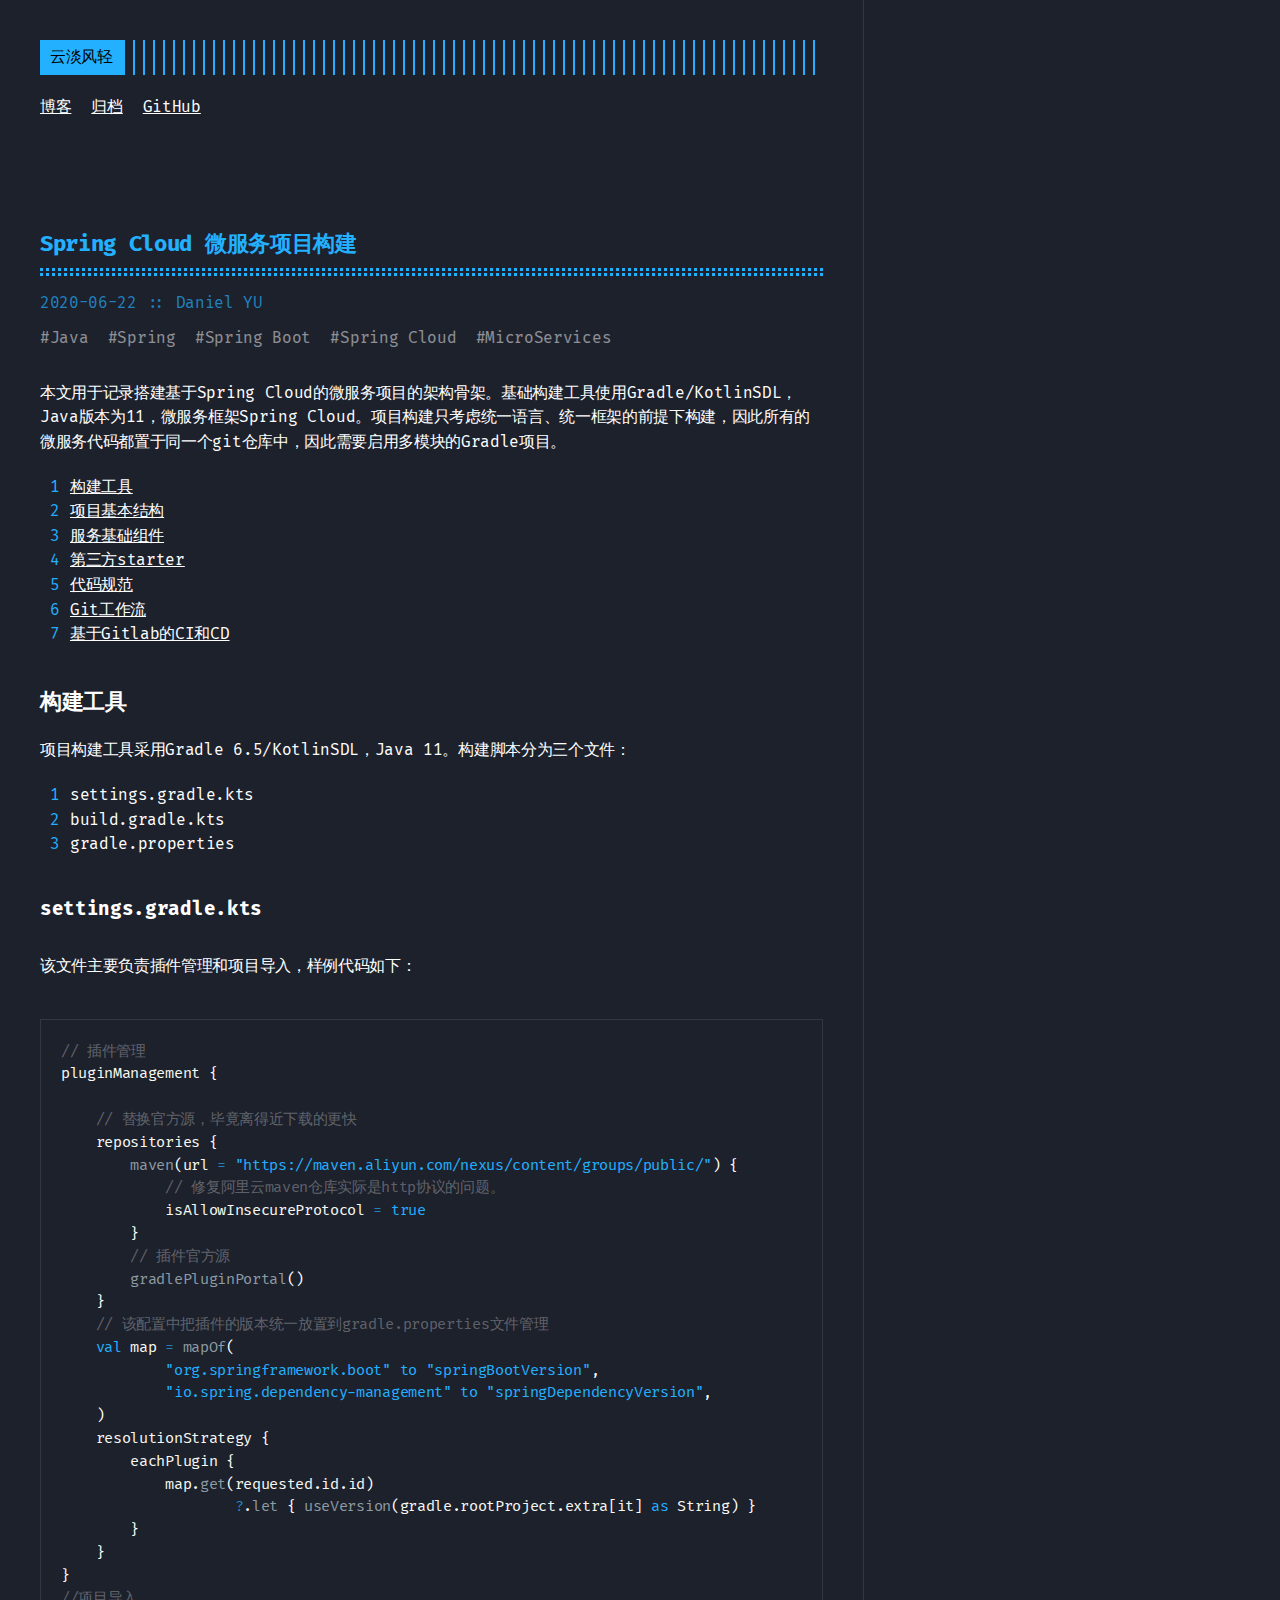
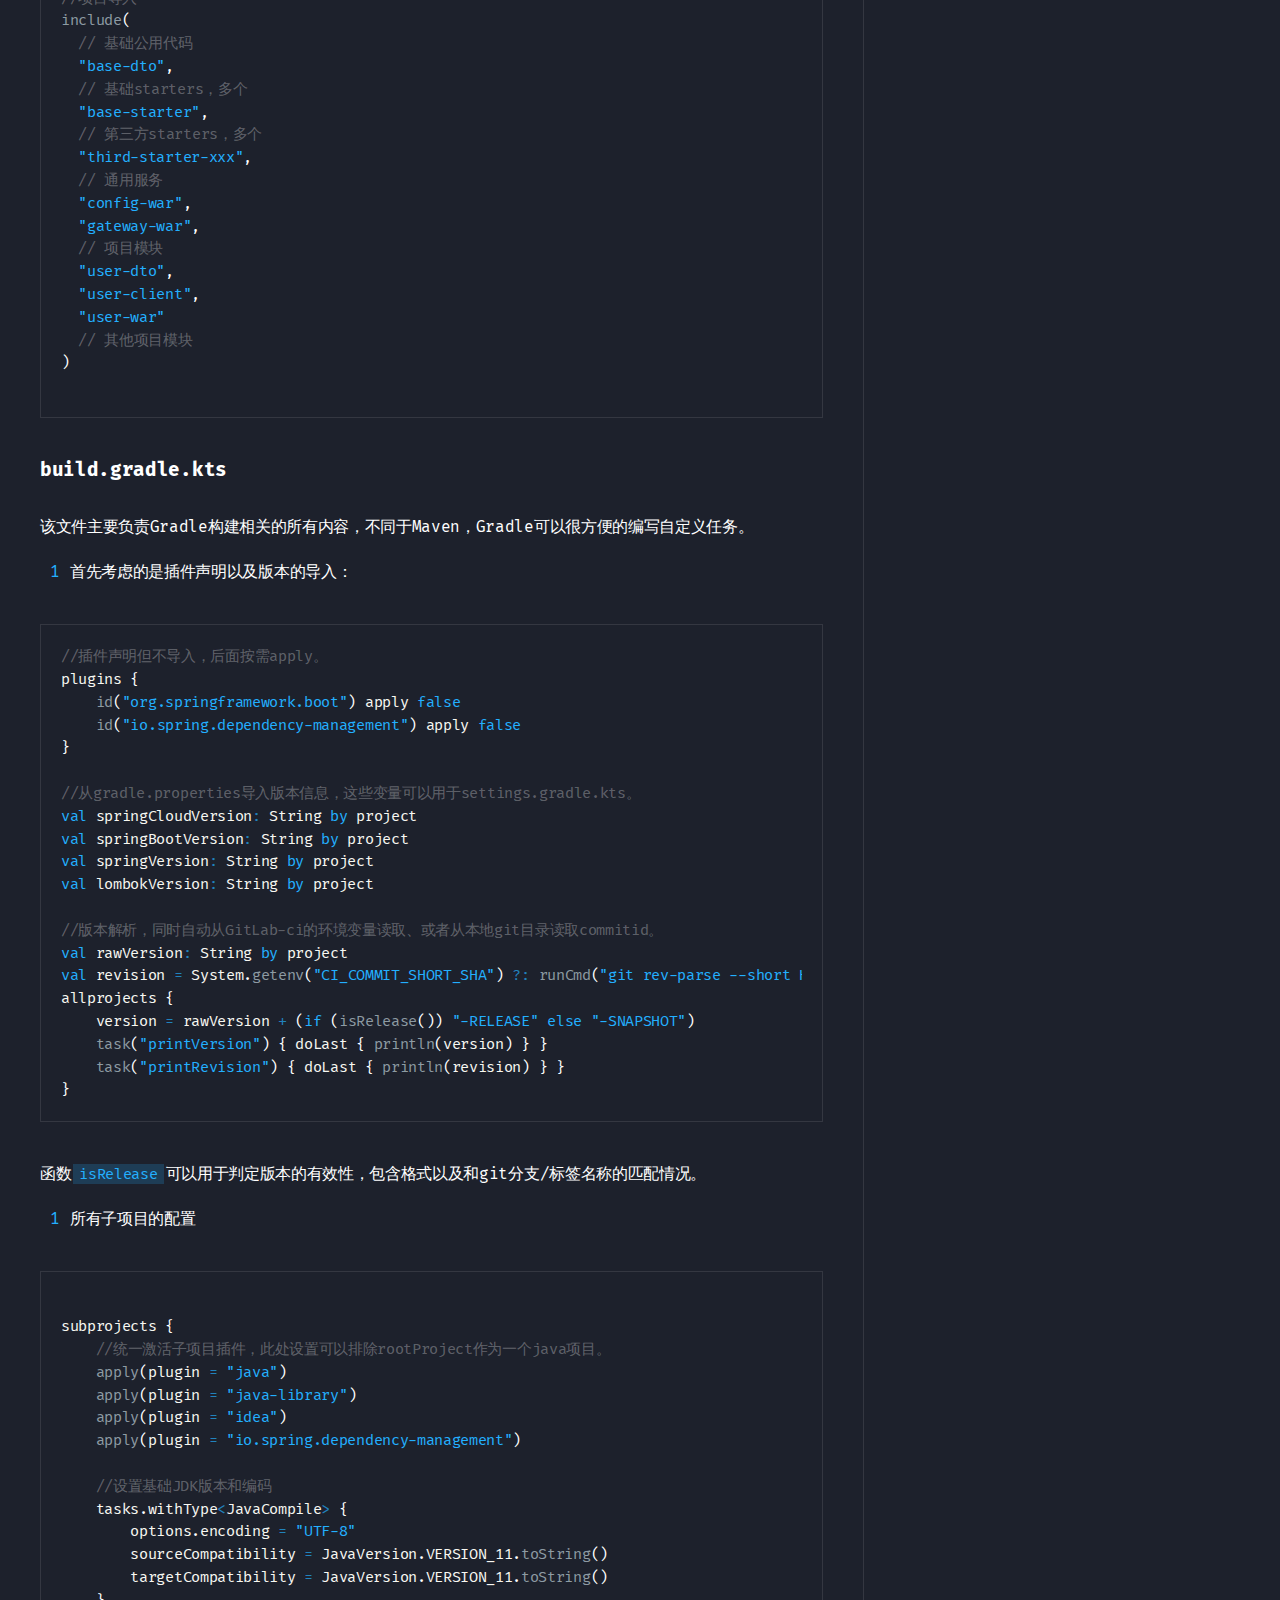
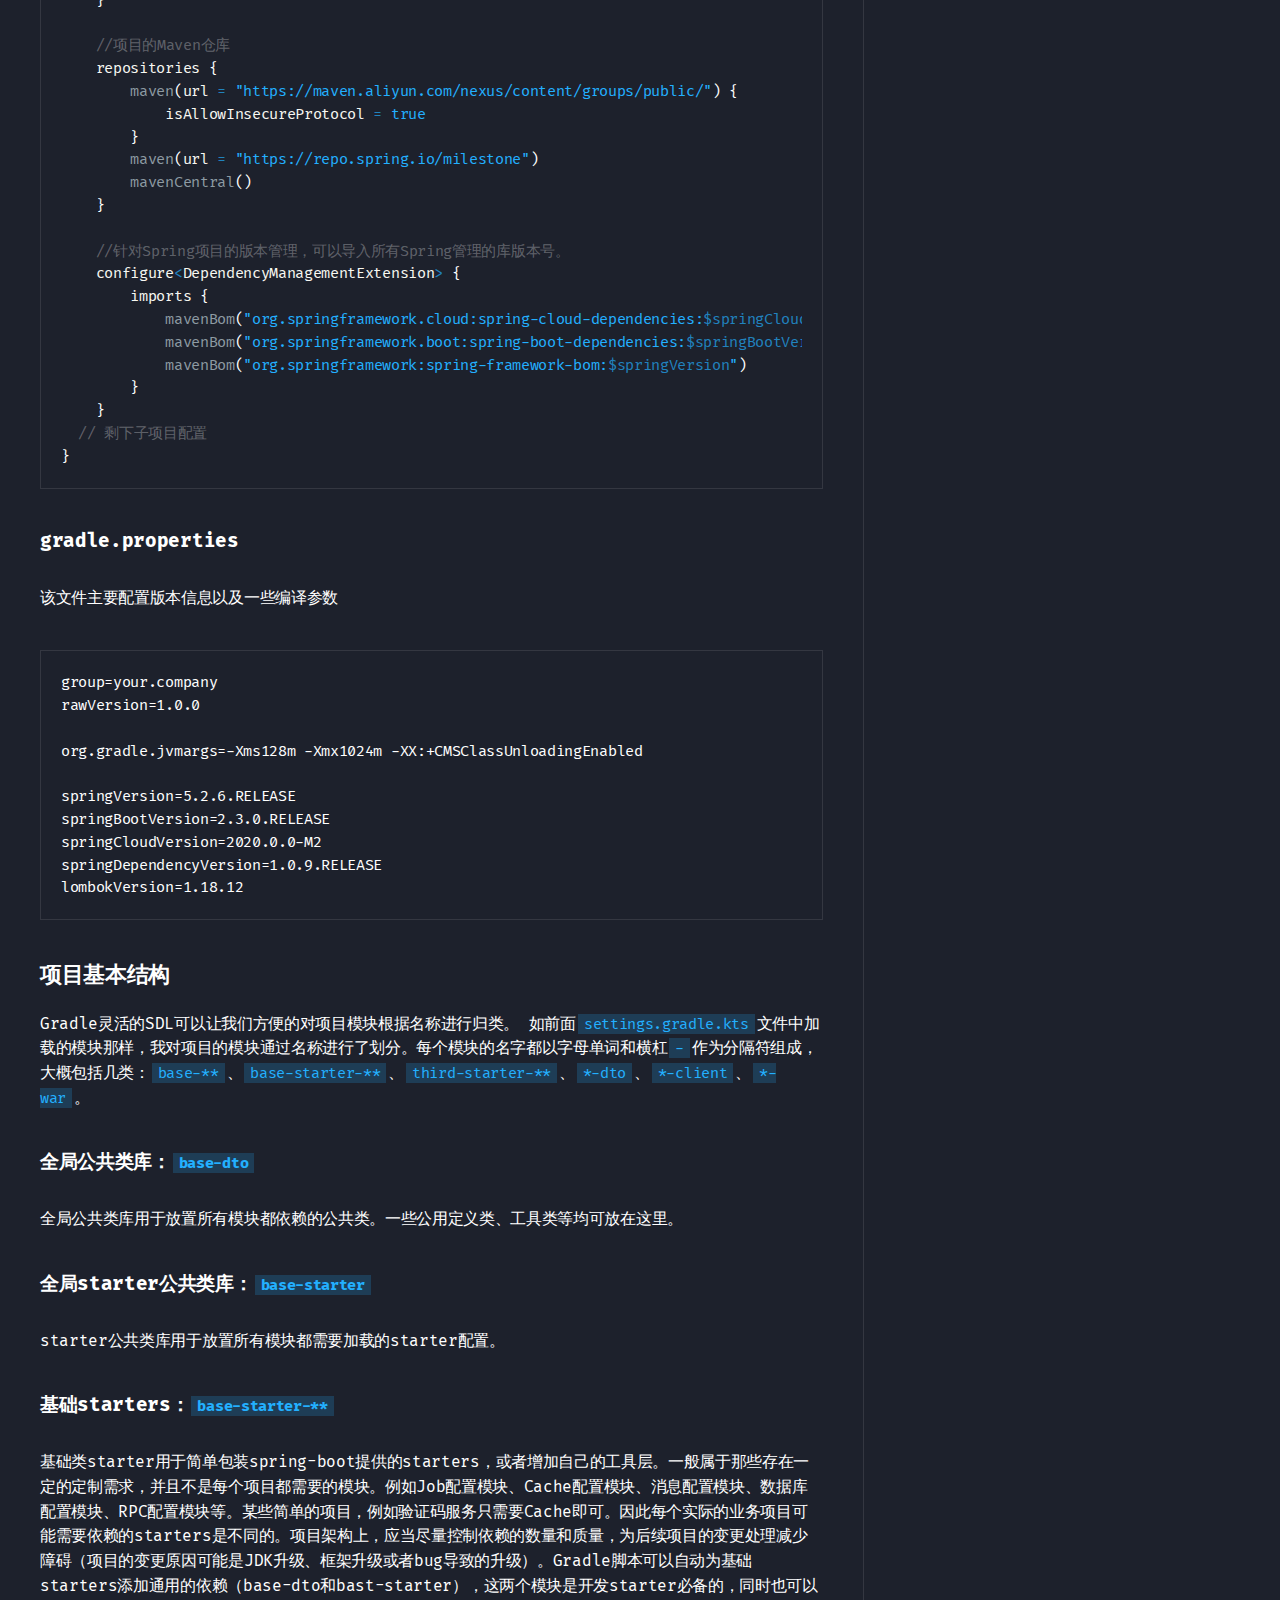
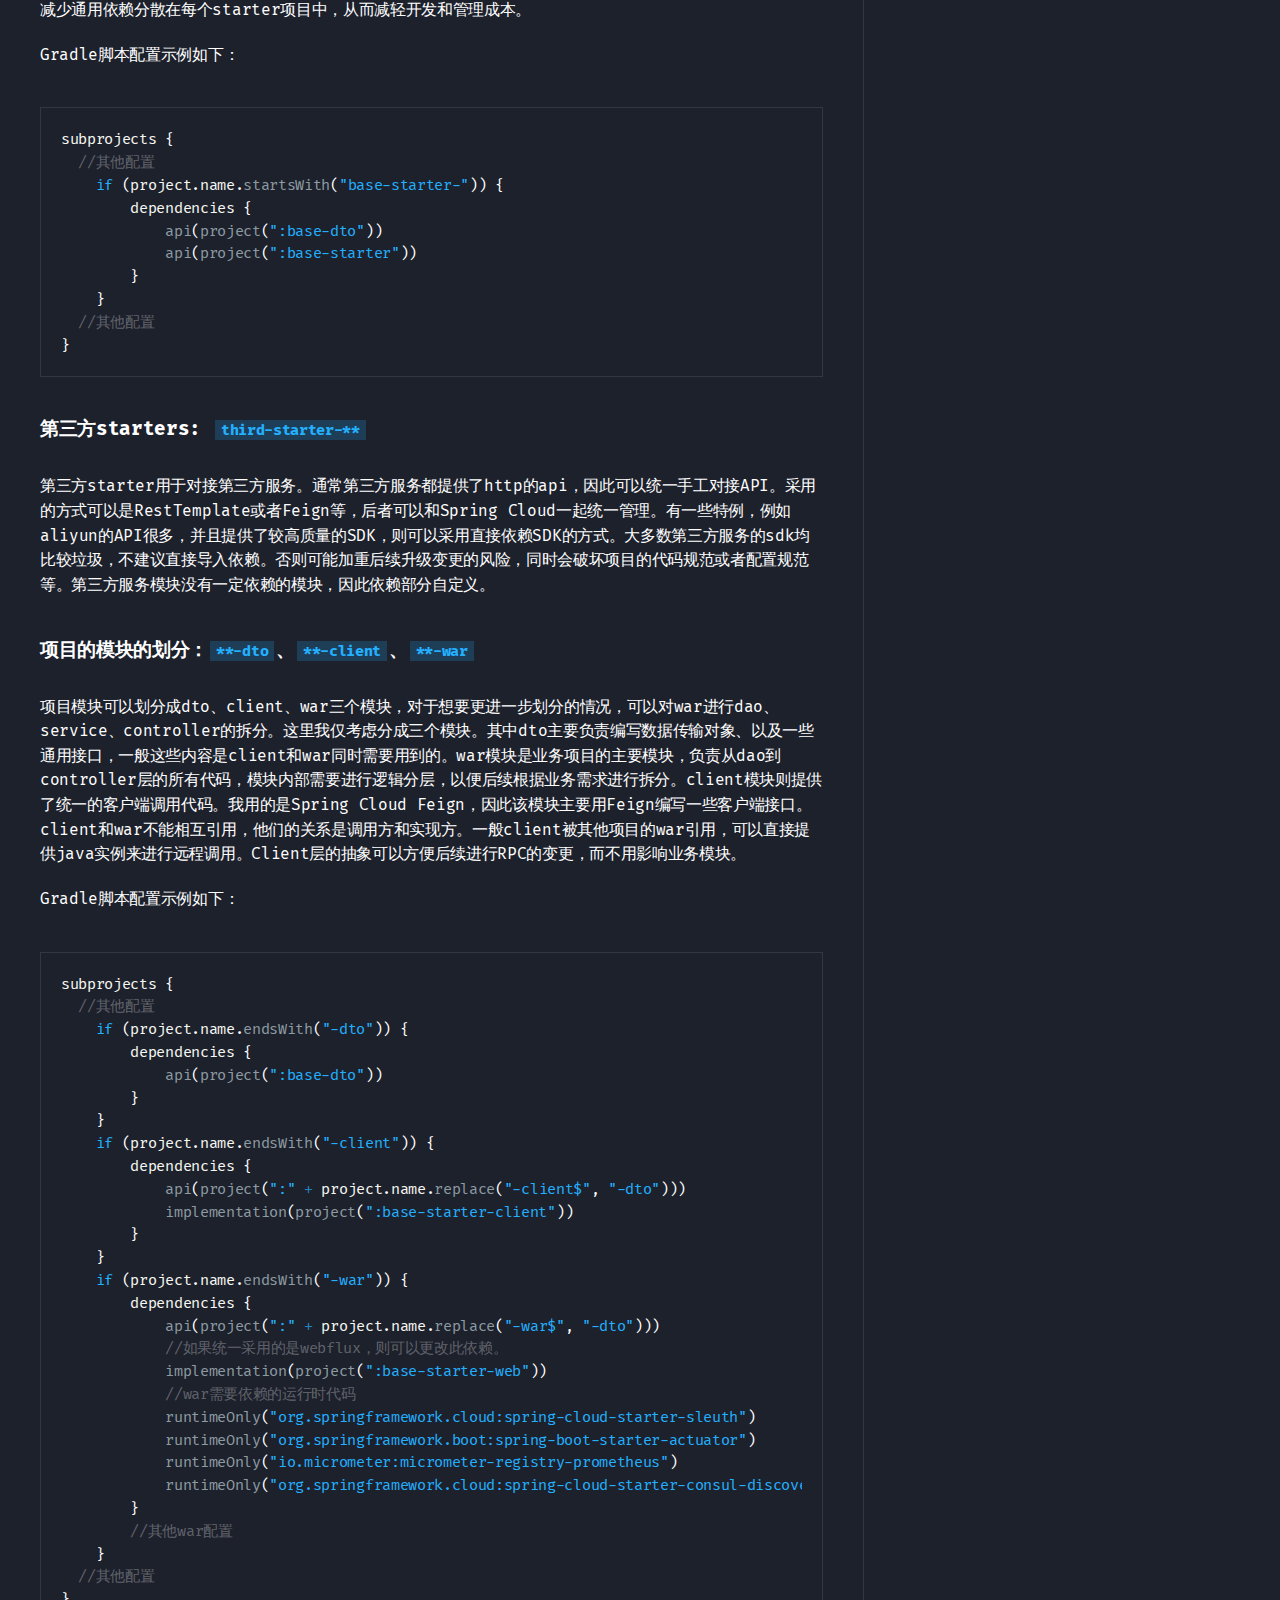
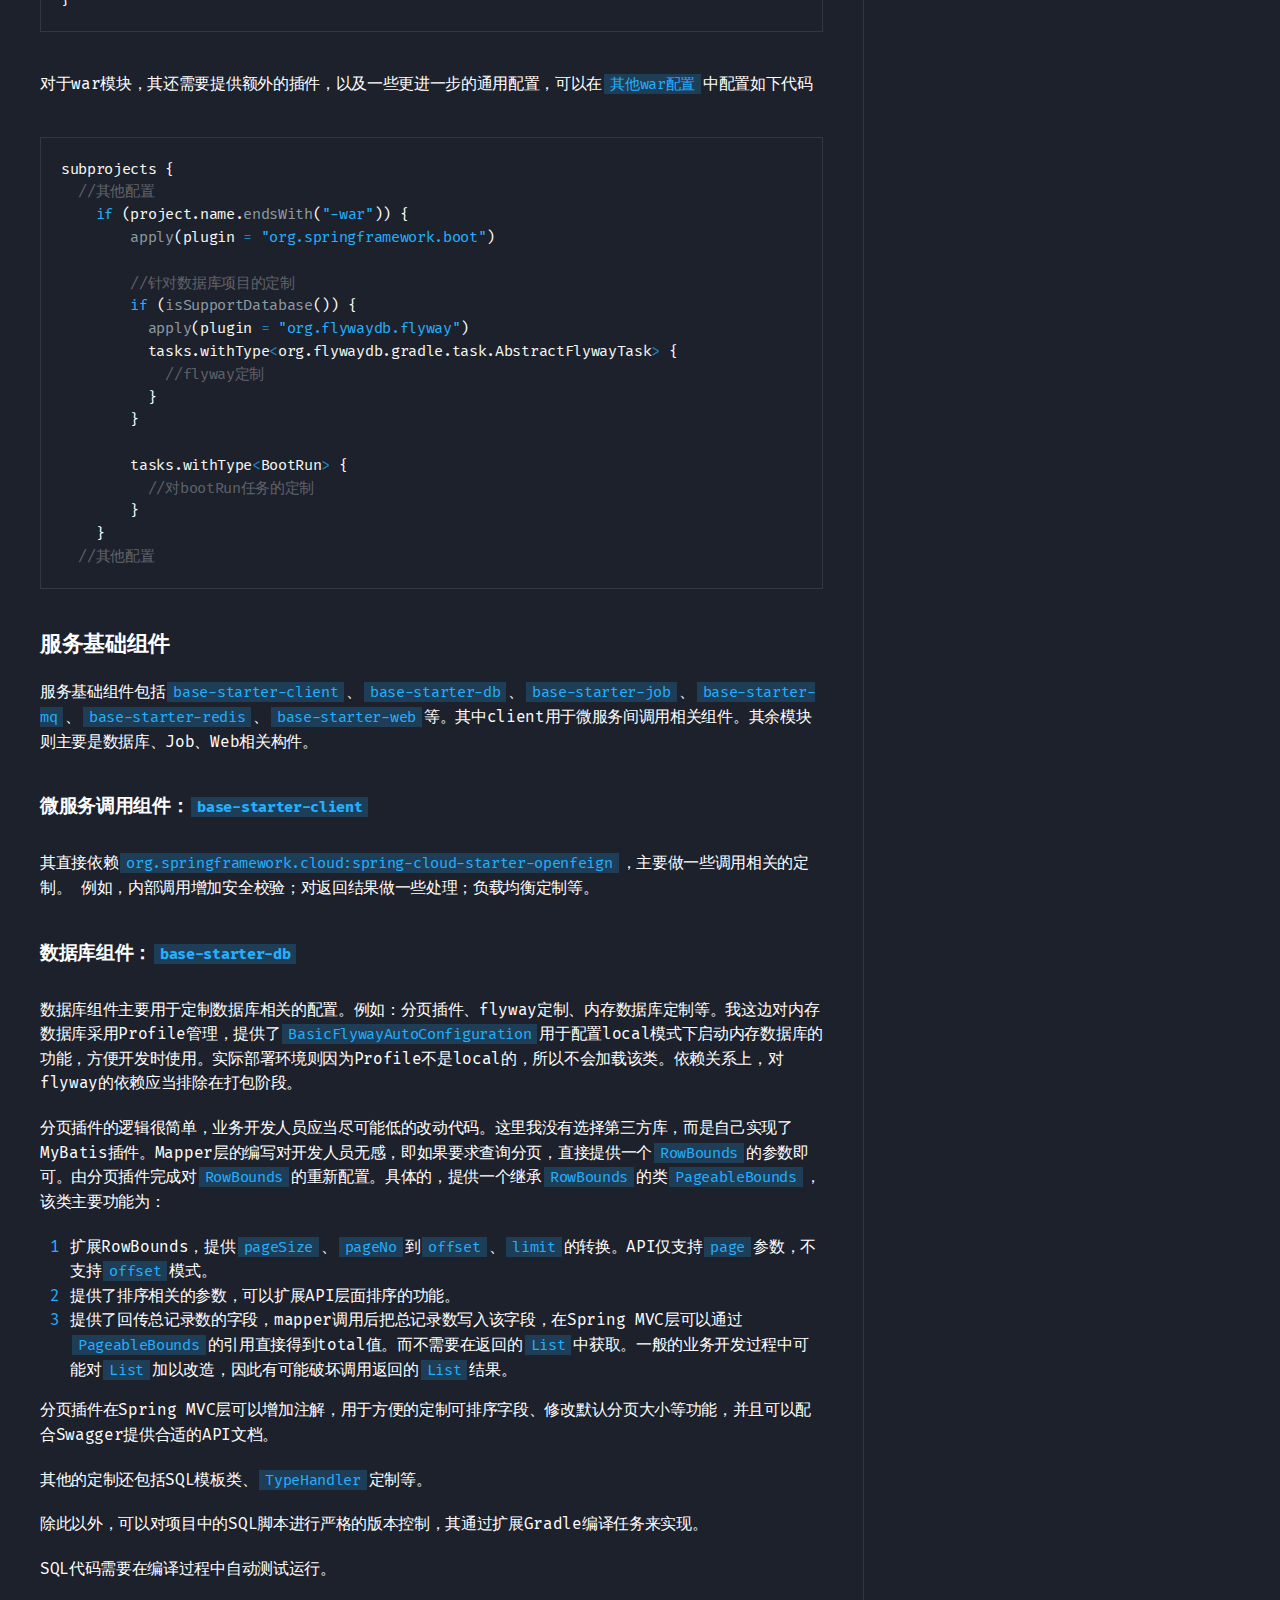
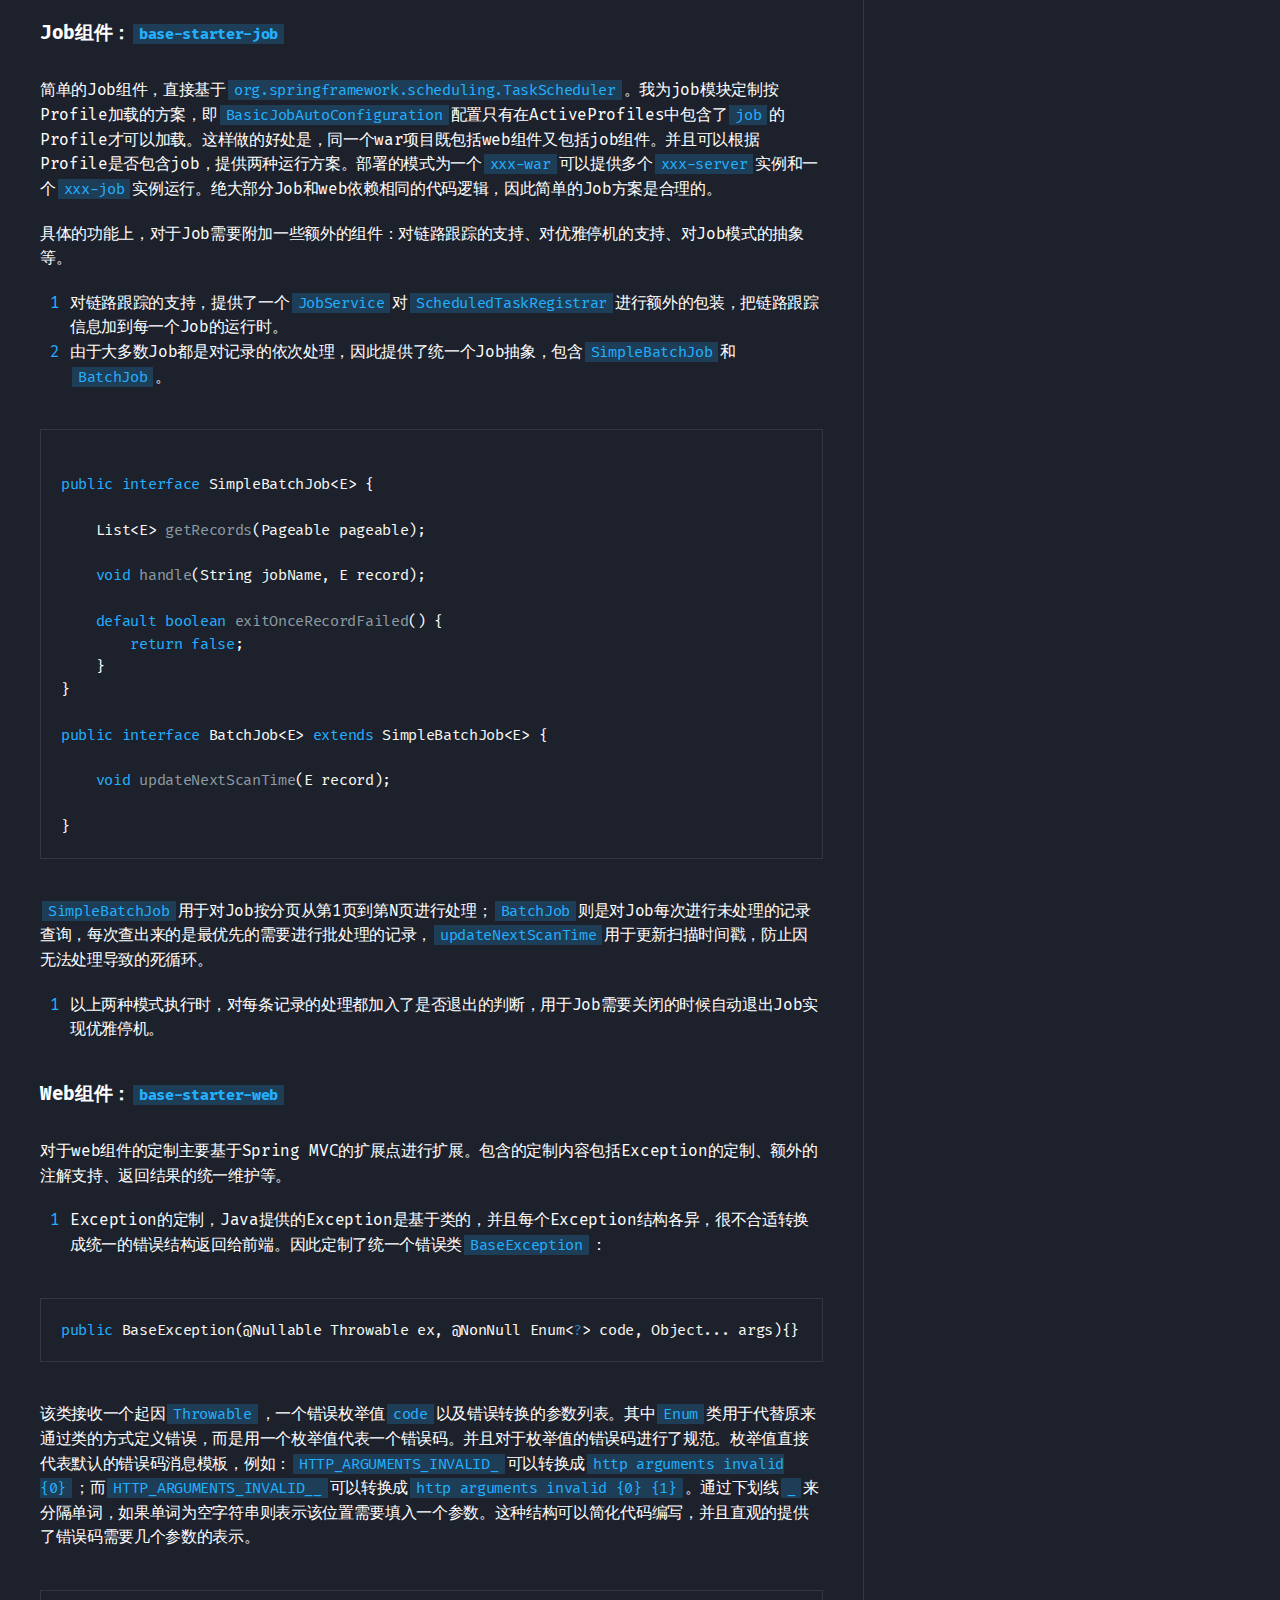
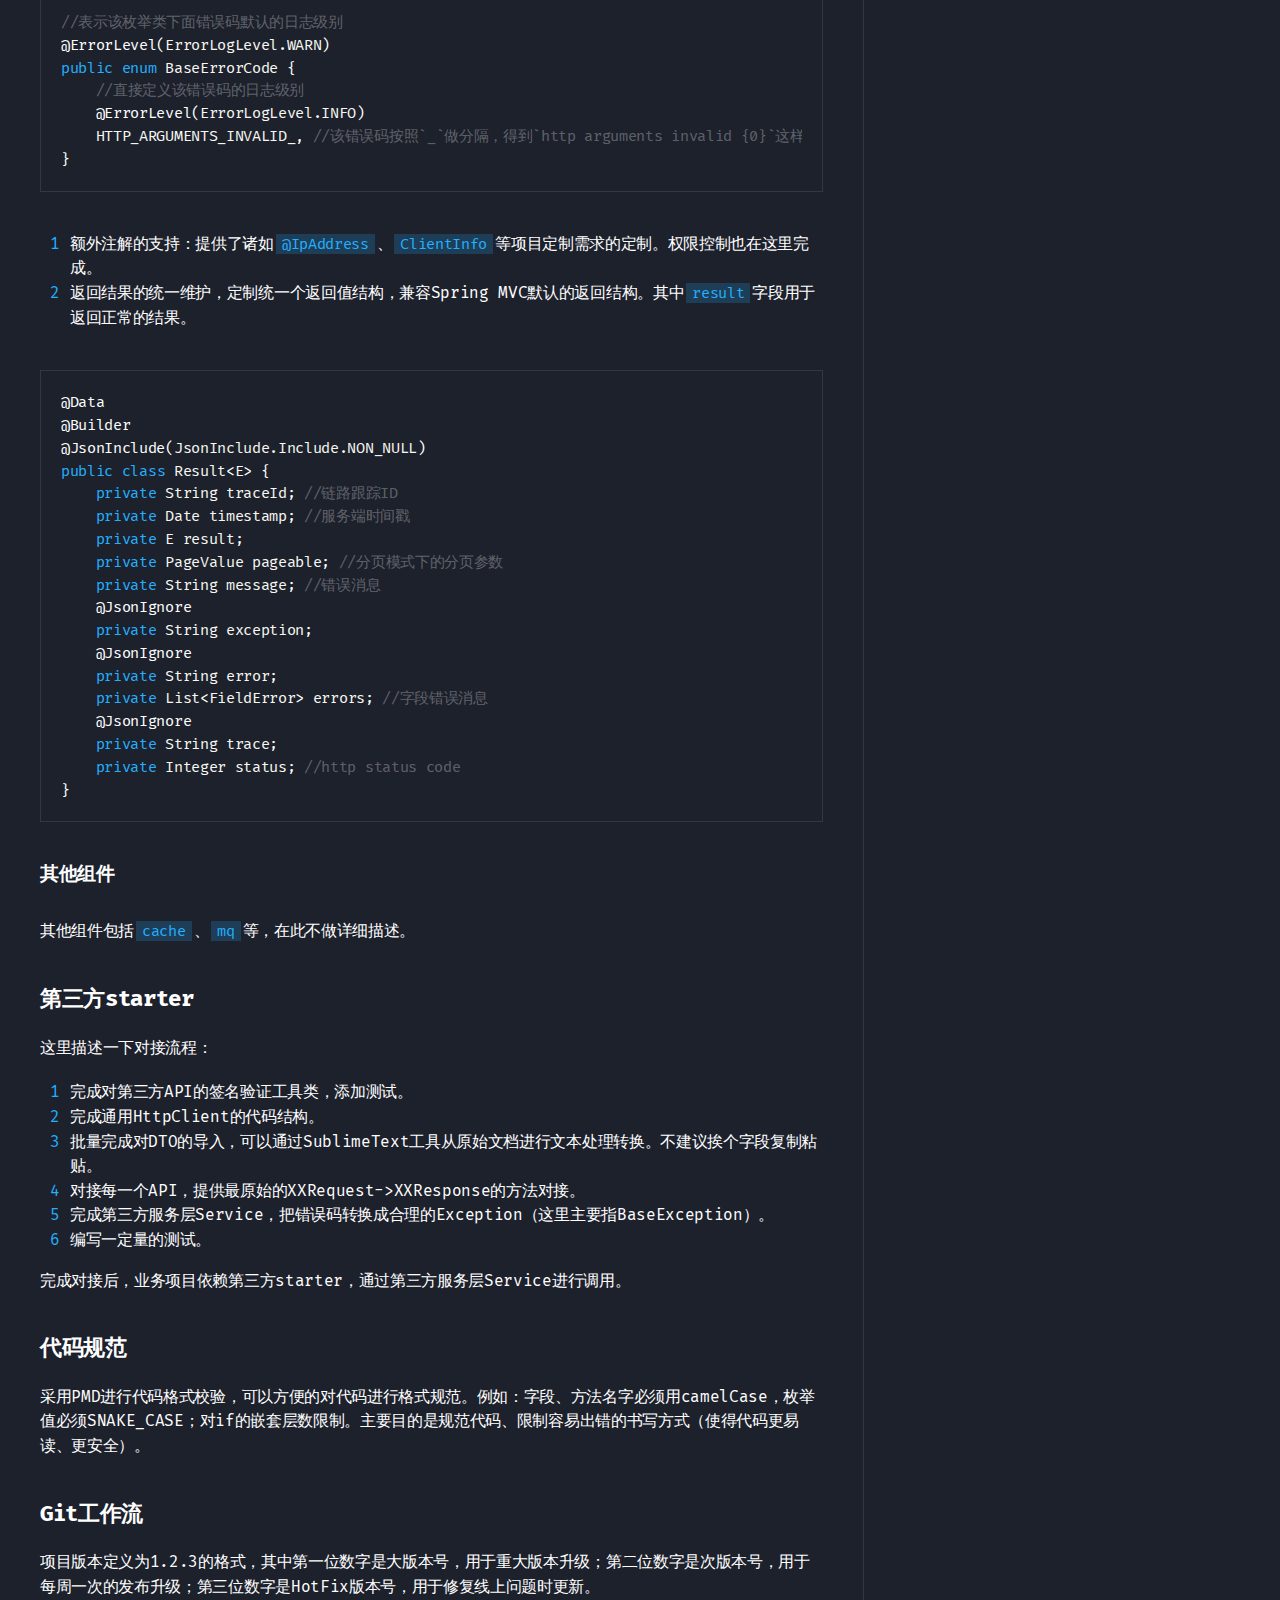
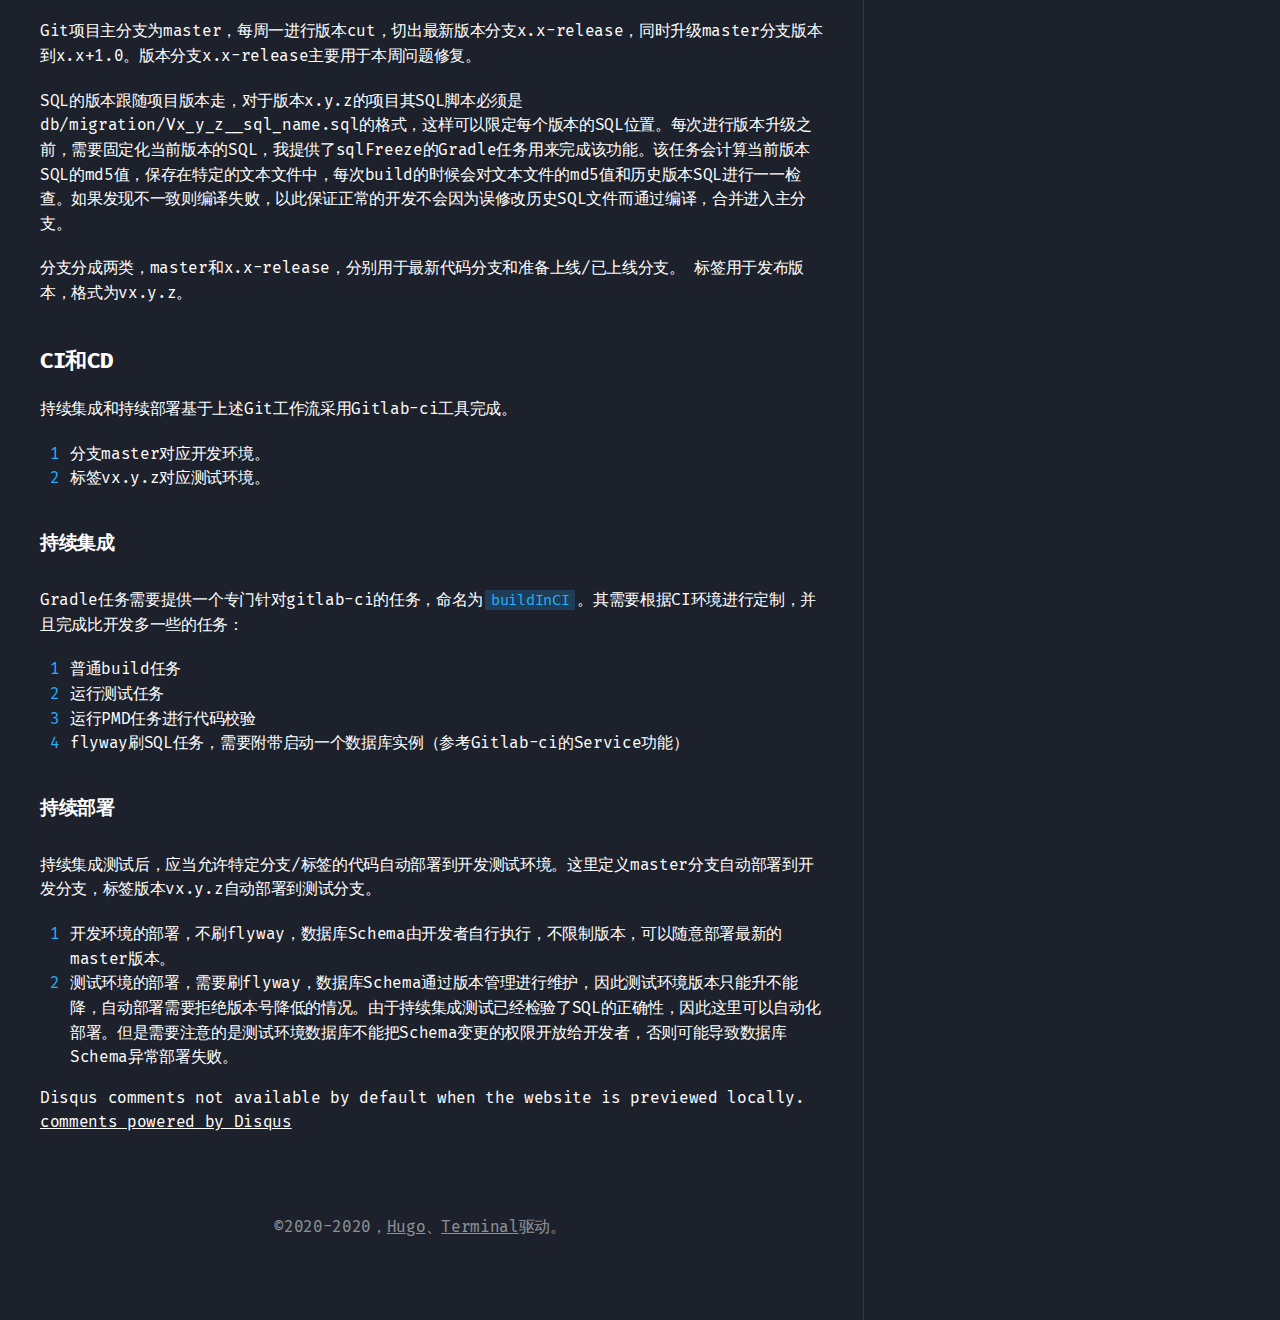
<file: posts/20200602/index.html>
<!DOCTYPE html>
<html lang="zh">
<head>
  
    <title>Spring Cloud 微服务项目构建 :: 云淡风轻 — Work forever</title>
  
  <meta http-equiv="content-type" content="text/html; charset=utf-8">
<meta name="viewport" content="width=device-width, initial-scale=1.0">
<meta name="description" content="本文用于记录搭建基于Spring Cloud的微服务项目的架构骨架。基础构建工具使用Gradle/KotlinSDL，Java版本为11，微服" />
<meta name="keywords" content="MicroServices" />
<meta name="robots" content="noodp" />
<link rel="canonical" href="/posts/20200602/" />


<script type="application/javascript">
var doNotTrack = false;
if (!doNotTrack) {
	(function(i,s,o,g,r,a,m){i['GoogleAnalyticsObject']=r;i[r]=i[r]||function(){
	(i[r].q=i[r].q||[]).push(arguments)},i[r].l=1*new Date();a=s.createElement(o),
	m=s.getElementsByTagName(o)[0];a.async=1;a.src=g;m.parentNode.insertBefore(a,m)
	})(window,document,'script','https://www.google-analytics.com/analytics.js','ga');
	ga('create', 'UA-51198533-1', 'auto');
	
	ga('send', 'pageview');
}
</script>



<link rel="stylesheet" href="/assets/style.css">

  <link rel="stylesheet" href="/assets/blue.css">






<link rel="apple-touch-icon-precomposed" sizes="144x144" href="/img/apple-touch-icon-144-precomposed.png">

  <link rel="shortcut icon" href="/img/favicon/blue.png">



<meta name="twitter:card" content="summary" />

<meta name="twitter:creator" content="leptonyu" />


<meta property="og:locale" content="zh" />
<meta property="og:type" content="article" />
<meta property="og:title" content="Spring Cloud 微服务项目构建 :: 云淡风轻">
<meta property="og:description" content="本文用于记录搭建基于Spring Cloud的微服务项目的架构骨架。基础构建工具使用Gradle/KotlinSDL，Java版本为11，微服" />
<meta property="og:url" content="/posts/20200602/" />
<meta property="og:site_name" content="Spring Cloud 微服务项目构建" />

  <meta property="og:image" content="/">

<meta property="og:image:width" content="2048">
<meta property="og:image:height" content="1024">


  <meta property="article:published_time" content="2020-06-22 10:10:00 &#43;0800 CST" />










<link rel="stylesheet" href="/js/katex/katex.min.css" >
<script src="/js/katex/katex.min.js" > </script>
<script src="/js/katex/contrib/auto-render.min.js" ></script>

<script>
    document.addEventListener("DOMContentLoaded", function() {
      renderMathInElement(document.body);
    });
</script>

</head>
<body class="">


<div class="container headings--one-size">

  <header class="header">
  <div class="header__inner">
    <div class="header__logo">
      <a href="/">
  <div class="logo">
    云淡风轻
  </div>
</a>

    </div>
    <div class="menu-trigger">menu</div>
  </div>
  
    <nav class="menu">
  <ul class="menu__inner menu__inner--desktop">
    
      
        
          <li><a href="/posts">博客</a></li>
        
      
        
          <li><a href="/archive">归档</a></li>
        
      
        
          <li><a href="https://github.com/leptonyu">GitHub</a></li>
        
      
      
    

    
  </ul>

  <ul class="menu__inner menu__inner--mobile">
    
      
        <li><a href="/posts">博客</a></li>
      
    
      
        <li><a href="/archive">归档</a></li>
      
    
      
        <li><a href="https://github.com/leptonyu">GitHub</a></li>
      
    
    
  </ul>
</nav>

  
</header>


  <div class="content">
    
<div class="post">
  <h1 class="post-title">
    <a href="/posts/20200602/">Spring Cloud 微服务项目构建</a></h1>
  <div class="post-meta">
    
      <span class="post-date">
        2020-06-22 
      </span>
    
    
    <span class="post-author">::
      Daniel YU
    </span>
    
  </div>

  
  <span class="post-tags">
    
    #<a href="/tags/java/">Java</a>&nbsp;
    
    #<a href="/tags/spring/">Spring</a>&nbsp;
    
    #<a href="/tags/spring-boot/">Spring Boot</a>&nbsp;
    
    #<a href="/tags/spring-cloud/">Spring Cloud</a>&nbsp;
    
    #<a href="/tags/microservices/">MicroServices</a>&nbsp;
    
  </span>
  

  

  

  <div class="post-content"><div>
        <p>本文用于记录搭建基于Spring Cloud的微服务项目的架构骨架。基础构建工具使用Gradle/KotlinSDL，Java版本为11，微服务框架Spring Cloud。项目构建只考虑统一语言、统一框架的前提下构建，因此所有的微服务代码都置于同一个git仓库中，因此需要启用多模块的Gradle项目。</p>
<ol>
<li><a href="#%E6%9E%84%E5%BB%BA%E5%B7%A5%E5%85%B7">构建工具</a></li>
<li><a href="#%E9%A1%B9%E7%9B%AE%E5%9F%BA%E6%9C%AC%E7%BB%93%E6%9E%84">项目基本结构</a></li>
<li><a href="#%E6%9C%8D%E5%8A%A1%E5%9F%BA%E7%A1%80%E7%BB%84%E4%BB%B6">服务基础组件</a></li>
<li><a href="#%E7%AC%AC%E4%B8%89%E6%96%B9starter">第三方starter</a></li>
<li><a href="#%E4%BB%A3%E7%A0%81%E8%A7%84%E8%8C%83">代码规范</a></li>
<li><a href="#git%E5%B7%A5%E4%BD%9C%E6%B5%81">Git工作流</a></li>
<li><a href="#ci%E5%92%8Ccd">基于Gitlab的CI和CD</a></li>
</ol>
<h3 id="构建工具">构建工具<a href="#构建工具" class="hanchor" ariaLabel="Anchor">&#8983;</a> </h3>
<p>项目构建工具采用Gradle 6.5/KotlinSDL，Java 11。构建脚本分为三个文件：</p>
<ol>
<li>settings.gradle.kts</li>
<li>build.gradle.kts</li>
<li>gradle.properties</li>
</ol>
<h5 id="settingsgradlekts">settings.gradle.kts<a href="#settingsgradlekts" class="hanchor" ariaLabel="Anchor">&#8983;</a> </h5>
<p>该文件主要负责插件管理和项目导入，样例代码如下：</p>
<div class="highlight"><pre style="color:#f8f8f2;background-color:#272822;-moz-tab-size:4;-o-tab-size:4;tab-size:4"><code class="language-Kotlin" data-lang="Kotlin"><span style="color:#75715e">// 插件管理
</span><span style="color:#75715e"></span>pluginManagement {

    <span style="color:#75715e">// 替换官方源，毕竟离得近下载的更快
</span><span style="color:#75715e"></span>    repositories {
        maven(url = <span style="color:#e6db74">&#34;https://maven.aliyun.com/nexus/content/groups/public/&#34;</span>) {
            <span style="color:#75715e">// 修复阿里云maven仓库实际是http协议的问题。
</span><span style="color:#75715e"></span>            isAllowInsecureProtocol = <span style="color:#66d9ef">true</span>
        }
        <span style="color:#75715e">// 插件官方源
</span><span style="color:#75715e"></span>        gradlePluginPortal()
    }
    <span style="color:#75715e">// 该配置中把插件的版本统一放置到gradle.properties文件管理
</span><span style="color:#75715e"></span>    <span style="color:#66d9ef">val</span> map = mapOf(
            <span style="color:#e6db74">&#34;org.springframework.boot&#34;</span> to <span style="color:#e6db74">&#34;springBootVersion&#34;</span>,
            <span style="color:#e6db74">&#34;io.spring.dependency-management&#34;</span> to <span style="color:#e6db74">&#34;springDependencyVersion&#34;</span>,
    )
    resolutionStrategy {
        eachPlugin {
            map.<span style="color:#66d9ef">get</span>(requested.id.id)
                    <span style="color:#f92672">?.</span>let { useVersion(gradle.rootProject.extra[it] <span style="color:#66d9ef">as</span> String) }
        }
    }
}
<span style="color:#75715e">//项目导入
</span><span style="color:#75715e"></span>include(
  <span style="color:#75715e">// 基础公用代码
</span><span style="color:#75715e"></span>  <span style="color:#e6db74">&#34;base-dto&#34;</span>,
  <span style="color:#75715e">// 基础starters，多个
</span><span style="color:#75715e"></span>  <span style="color:#e6db74">&#34;base-starter&#34;</span>,
  <span style="color:#75715e">// 第三方starters，多个
</span><span style="color:#75715e"></span>  <span style="color:#e6db74">&#34;third-starter-xxx&#34;</span>,
  <span style="color:#75715e">// 通用服务
</span><span style="color:#75715e"></span>  <span style="color:#e6db74">&#34;config-war&#34;</span>,
  <span style="color:#e6db74">&#34;gateway-war&#34;</span>,
  <span style="color:#75715e">// 项目模块
</span><span style="color:#75715e"></span>  <span style="color:#e6db74">&#34;user-dto&#34;</span>,
  <span style="color:#e6db74">&#34;user-client&#34;</span>,
  <span style="color:#e6db74">&#34;user-war&#34;</span>
  <span style="color:#75715e">// 其他项目模块
</span><span style="color:#75715e"></span>)

</code></pre></div><h5 id="buildgradlekts">build.gradle.kts<a href="#buildgradlekts" class="hanchor" ariaLabel="Anchor">&#8983;</a> </h5>
<p>该文件主要负责Gradle构建相关的所有内容，不同于Maven，Gradle可以很方便的编写自定义任务。</p>
<ol>
<li>首先考虑的是插件声明以及版本的导入：</li>
</ol>
<div class="highlight"><pre style="color:#f8f8f2;background-color:#272822;-moz-tab-size:4;-o-tab-size:4;tab-size:4"><code class="language-Kotlin" data-lang="Kotlin"><span style="color:#75715e">//插件声明但不导入，后面按需apply。
</span><span style="color:#75715e"></span>plugins {
    id(<span style="color:#e6db74">&#34;org.springframework.boot&#34;</span>) apply <span style="color:#66d9ef">false</span>
    id(<span style="color:#e6db74">&#34;io.spring.dependency-management&#34;</span>) apply <span style="color:#66d9ef">false</span>
}

<span style="color:#75715e">//从gradle.properties导入版本信息，这些变量可以用于settings.gradle.kts。
</span><span style="color:#75715e"></span><span style="color:#66d9ef">val</span> springCloudVersion: String <span style="color:#66d9ef">by</span> project
<span style="color:#66d9ef">val</span> springBootVersion: String <span style="color:#66d9ef">by</span> project
<span style="color:#66d9ef">val</span> springVersion: String <span style="color:#66d9ef">by</span> project
<span style="color:#66d9ef">val</span> lombokVersion: String <span style="color:#66d9ef">by</span> project

<span style="color:#75715e">//版本解析，同时自动从GitLab-ci的环境变量读取、或者从本地git目录读取commitid。
</span><span style="color:#75715e"></span><span style="color:#66d9ef">val</span> rawVersion: String <span style="color:#66d9ef">by</span> project
<span style="color:#66d9ef">val</span> revision = System.getenv(<span style="color:#e6db74">&#34;CI_COMMIT_SHORT_SHA&#34;</span>) <span style="color:#f92672">?:</span> runCmd(<span style="color:#e6db74">&#34;git rev-parse --short HEAD&#34;</span>)
allprojects {
    version = rawVersion + (<span style="color:#66d9ef">if</span> (isRelease()) <span style="color:#e6db74">&#34;-RELEASE&#34;</span> <span style="color:#66d9ef">else</span> <span style="color:#e6db74">&#34;-SNAPSHOT&#34;</span>)
    task(<span style="color:#e6db74">&#34;printVersion&#34;</span>) { doLast { println(version) } }
    task(<span style="color:#e6db74">&#34;printRevision&#34;</span>) { doLast { println(revision) } }
}
</code></pre></div><p>函数<code>isRelease</code>可以用于判定版本的有效性，包含格式以及和git分支/标签名称的匹配情况。</p>
<ol start="2">
<li>所有子项目的配置</li>
</ol>
<div class="highlight"><pre style="color:#f8f8f2;background-color:#272822;-moz-tab-size:4;-o-tab-size:4;tab-size:4"><code class="language-Kotlin" data-lang="Kotlin">
subprojects {
    <span style="color:#75715e">//统一激活子项目插件，此处设置可以排除rootProject作为一个java项目。
</span><span style="color:#75715e"></span>    apply(plugin = <span style="color:#e6db74">&#34;java&#34;</span>)
    apply(plugin = <span style="color:#e6db74">&#34;java-library&#34;</span>)
    apply(plugin = <span style="color:#e6db74">&#34;idea&#34;</span>)
    apply(plugin = <span style="color:#e6db74">&#34;io.spring.dependency-management&#34;</span>)

    <span style="color:#75715e">//设置基础JDK版本和编码
</span><span style="color:#75715e"></span>    tasks.withType&lt;JavaCompile&gt; {
        options.encoding = <span style="color:#e6db74">&#34;UTF-8&#34;</span>
        sourceCompatibility = JavaVersion.VERSION_11.toString()
        targetCompatibility = JavaVersion.VERSION_11.toString()
    }

    <span style="color:#75715e">//项目的Maven仓库
</span><span style="color:#75715e"></span>    repositories {
        maven(url = <span style="color:#e6db74">&#34;https://maven.aliyun.com/nexus/content/groups/public/&#34;</span>) {
            isAllowInsecureProtocol = <span style="color:#66d9ef">true</span>
        }
        maven(url = <span style="color:#e6db74">&#34;https://repo.spring.io/milestone&#34;</span>)
        mavenCentral()
    }

    <span style="color:#75715e">//针对Spring项目的版本管理，可以导入所有Spring管理的库版本号。
</span><span style="color:#75715e"></span>    configure&lt;DependencyManagementExtension&gt; {
        imports {
            mavenBom(<span style="color:#e6db74">&#34;org.springframework.cloud:spring-cloud-dependencies:$springCloudVersion&#34;</span>)
            mavenBom(<span style="color:#e6db74">&#34;org.springframework.boot:spring-boot-dependencies:$springBootVersion&#34;</span>)
            mavenBom(<span style="color:#e6db74">&#34;org.springframework:spring-framework-bom:$springVersion&#34;</span>)
        }
    }
  <span style="color:#75715e">// 剩下子项目配置
</span><span style="color:#75715e"></span>}
</code></pre></div><h5 id="gradleproperties">gradle.properties<a href="#gradleproperties" class="hanchor" ariaLabel="Anchor">&#8983;</a> </h5>
<p>该文件主要配置版本信息以及一些编译参数</p>
<pre><code class="language-properties" data-lang="properties">group=your.company
rawVersion=1.0.0

org.gradle.jvmargs=-Xms128m -Xmx1024m -XX:+CMSClassUnloadingEnabled

springVersion=5.2.6.RELEASE
springBootVersion=2.3.0.RELEASE
springCloudVersion=2020.0.0-M2
springDependencyVersion=1.0.9.RELEASE
lombokVersion=1.18.12
</code></pre><h3 id="项目基本结构">项目基本结构<a href="#项目基本结构" class="hanchor" ariaLabel="Anchor">&#8983;</a> </h3>
<p>Gradle灵活的SDL可以让我们方便的对项目模块根据名称进行归类。 如前面<code>settings.gradle.kts</code>文件中加载的模块那样，我对项目的模块通过名称进行了划分。每个模块的名字都以字母单词和横杠<code>-</code>作为分隔符组成，大概包括几类：<code>base-**</code>、<code>base-starter-**</code>、<code>third-starter-**</code>、<code>*-dto</code>、<code>*-client</code>、<code>*-war</code>。</p>
<h5 id="全局公共类库base-dto">全局公共类库：<code>base-dto</code><a href="#全局公共类库base-dto" class="hanchor" ariaLabel="Anchor">&#8983;</a> </h5>
<p>全局公共类库用于放置所有模块都依赖的公共类。一些公用定义类、工具类等均可放在这里。</p>
<h5 id="全局starter公共类库base-starter">全局starter公共类库：<code>base-starter</code><a href="#全局starter公共类库base-starter" class="hanchor" ariaLabel="Anchor">&#8983;</a> </h5>
<p>starter公共类库用于放置所有模块都需要加载的starter配置。</p>
<h5 id="基础startersbase-starter-">基础starters：<code>base-starter-**</code><a href="#基础startersbase-starter-" class="hanchor" ariaLabel="Anchor">&#8983;</a> </h5>
<p>基础类starter用于简单包装spring-boot提供的starters，或者增加自己的工具层。一般属于那些存在一定的定制需求，并且不是每个项目都需要的模块。例如Job配置模块、Cache配置模块、消息配置模块、数据库配置模块、RPC配置模块等。某些简单的项目，例如验证码服务只需要Cache即可。因此每个实际的业务项目可能需要依赖的starters是不同的。项目架构上，应当尽量控制依赖的数量和质量，为后续项目的变更处理减少障碍（项目的变更原因可能是JDK升级、框架升级或者bug导致的升级）。Gradle脚本可以自动为基础starters添加通用的依赖（base-dto和bast-starter），这两个模块是开发starter必备的，同时也可以减少通用依赖分散在每个starter项目中，从而减轻开发和管理成本。</p>
<p>Gradle脚本配置示例如下：</p>
<div class="highlight"><pre style="color:#f8f8f2;background-color:#272822;-moz-tab-size:4;-o-tab-size:4;tab-size:4"><code class="language-Kotlin" data-lang="Kotlin">subprojects {
  <span style="color:#75715e">//其他配置
</span><span style="color:#75715e"></span>    <span style="color:#66d9ef">if</span> (project.name.startsWith(<span style="color:#e6db74">&#34;base-starter-&#34;</span>)) {
        dependencies {
            api(project(<span style="color:#e6db74">&#34;:base-dto&#34;</span>))
            api(project(<span style="color:#e6db74">&#34;:base-starter&#34;</span>))
        }
    }
  <span style="color:#75715e">//其他配置
</span><span style="color:#75715e"></span>}
</code></pre></div><h5 id="第三方starters-third-starter-">第三方starters: <code>third-starter-**</code><a href="#第三方starters-third-starter-" class="hanchor" ariaLabel="Anchor">&#8983;</a> </h5>
<p>第三方starter用于对接第三方服务。通常第三方服务都提供了http的api，因此可以统一手工对接API。采用的方式可以是RestTemplate或者Feign等，后者可以和Spring Cloud一起统一管理。有一些特例，例如aliyun的API很多，并且提供了较高质量的SDK，则可以采用直接依赖SDK的方式。大多数第三方服务的sdk均比较垃圾，不建议直接导入依赖。否则可能加重后续升级变更的风险，同时会破坏项目的代码规范或者配置规范等。第三方服务模块没有一定依赖的模块，因此依赖部分自定义。</p>
<h5 id="项目的模块的划分-dto-client-war">项目的模块的划分：<code>**-dto</code>、<code>**-client</code>、<code>**-war</code><a href="#项目的模块的划分-dto-client-war" class="hanchor" ariaLabel="Anchor">&#8983;</a> </h5>
<p>项目模块可以划分成dto、client、war三个模块，对于想要更进一步划分的情况，可以对war进行dao、service、controller的拆分。这里我仅考虑分成三个模块。其中dto主要负责编写数据传输对象、以及一些通用接口，一般这些内容是client和war同时需要用到的。war模块是业务项目的主要模块，负责从dao到controller层的所有代码，模块内部需要进行逻辑分层，以便后续根据业务需求进行拆分。client模块则提供了统一的客户端调用代码。我用的是Spring Cloud Feign，因此该模块主要用Feign编写一些客户端接口。client和war不能相互引用，他们的关系是调用方和实现方。一般client被其他项目的war引用，可以直接提供java实例来进行远程调用。Client层的抽象可以方便后续进行RPC的变更，而不用影响业务模块。</p>
<p>Gradle脚本配置示例如下：</p>
<div class="highlight"><pre style="color:#f8f8f2;background-color:#272822;-moz-tab-size:4;-o-tab-size:4;tab-size:4"><code class="language-Kotlin" data-lang="Kotlin">subprojects {
  <span style="color:#75715e">//其他配置
</span><span style="color:#75715e"></span>    <span style="color:#66d9ef">if</span> (project.name.endsWith(<span style="color:#e6db74">&#34;-dto&#34;</span>)) {
        dependencies {
            api(project(<span style="color:#e6db74">&#34;:base-dto&#34;</span>))
        }
    }
    <span style="color:#66d9ef">if</span> (project.name.endsWith(<span style="color:#e6db74">&#34;-client&#34;</span>)) {
        dependencies {
            api(project(<span style="color:#e6db74">&#34;:&#34;</span> + project.name.replace(<span style="color:#e6db74">&#34;-client$&#34;</span>, <span style="color:#e6db74">&#34;-dto&#34;</span>)))
            implementation(project(<span style="color:#e6db74">&#34;:base-starter-client&#34;</span>))
        }
    }
    <span style="color:#66d9ef">if</span> (project.name.endsWith(<span style="color:#e6db74">&#34;-war&#34;</span>)) {
        dependencies {
            api(project(<span style="color:#e6db74">&#34;:&#34;</span> + project.name.replace(<span style="color:#e6db74">&#34;-war$&#34;</span>, <span style="color:#e6db74">&#34;-dto&#34;</span>)))
            <span style="color:#75715e">//如果统一采用的是webflux，则可以更改此依赖。
</span><span style="color:#75715e"></span>            implementation(project(<span style="color:#e6db74">&#34;:base-starter-web&#34;</span>))
            <span style="color:#75715e">//war需要依赖的运行时代码
</span><span style="color:#75715e"></span>            runtimeOnly(<span style="color:#e6db74">&#34;org.springframework.cloud:spring-cloud-starter-sleuth&#34;</span>)
            runtimeOnly(<span style="color:#e6db74">&#34;org.springframework.boot:spring-boot-starter-actuator&#34;</span>)
            runtimeOnly(<span style="color:#e6db74">&#34;io.micrometer:micrometer-registry-prometheus&#34;</span>)
            runtimeOnly(<span style="color:#e6db74">&#34;org.springframework.cloud:spring-cloud-starter-consul-discovery&#34;</span>)
        }
        <span style="color:#75715e">//其他war配置
</span><span style="color:#75715e"></span>    }
  <span style="color:#75715e">//其他配置
</span><span style="color:#75715e"></span>}
</code></pre></div><p>对于war模块，其还需要提供额外的插件，以及一些更进一步的通用配置，可以在<code>其他war配置</code>中配置如下代码</p>
<div class="highlight"><pre style="color:#f8f8f2;background-color:#272822;-moz-tab-size:4;-o-tab-size:4;tab-size:4"><code class="language-Kotlin" data-lang="Kotlin">subprojects {
  <span style="color:#75715e">//其他配置
</span><span style="color:#75715e"></span>    <span style="color:#66d9ef">if</span> (project.name.endsWith(<span style="color:#e6db74">&#34;-war&#34;</span>)) {
        apply(plugin = <span style="color:#e6db74">&#34;org.springframework.boot&#34;</span>)

        <span style="color:#75715e">//针对数据库项目的定制
</span><span style="color:#75715e"></span>        <span style="color:#66d9ef">if</span> (isSupportDatabase()) {
          apply(plugin = <span style="color:#e6db74">&#34;org.flywaydb.flyway&#34;</span>)
          tasks.withType&lt;org.flywaydb.gradle.task.AbstractFlywayTask&gt; {
            <span style="color:#75715e">//flyway定制
</span><span style="color:#75715e"></span>          }
        }

        tasks.withType&lt;BootRun&gt; {
          <span style="color:#75715e">//对bootRun任务的定制
</span><span style="color:#75715e"></span>        }
    }
  <span style="color:#75715e">//其他配置
</span></code></pre></div><h3 id="服务基础组件">服务基础组件<a href="#服务基础组件" class="hanchor" ariaLabel="Anchor">&#8983;</a> </h3>
<p>服务基础组件包括<code>base-starter-client</code>、<code>base-starter-db</code>、<code>base-starter-job</code>、<code>base-starter-mq</code>、<code>base-starter-redis</code>、<code>base-starter-web</code>等。其中client用于微服务间调用相关组件。其余模块则主要是数据库、Job、Web相关构件。</p>
<h5 id="微服务调用组件base-starter-client">微服务调用组件：<code>base-starter-client</code><a href="#微服务调用组件base-starter-client" class="hanchor" ariaLabel="Anchor">&#8983;</a> </h5>
<p>其直接依赖<code>org.springframework.cloud:spring-cloud-starter-openfeign</code>，主要做一些调用相关的定制。 例如，内部调用增加安全校验；对返回结果做一些处理；负载均衡定制等。</p>
<h5 id="数据库组件base-starter-db">数据库组件：<code>base-starter-db</code><a href="#数据库组件base-starter-db" class="hanchor" ariaLabel="Anchor">&#8983;</a> </h5>
<p>数据库组件主要用于定制数据库相关的配置。例如：分页插件、flyway定制、内存数据库定制等。我这边对内存数据库采用Profile管理，提供了<code>BasicFlywayAutoConfiguration</code>用于配置local模式下启动内存数据库的功能，方便开发时使用。实际部署环境则因为Profile不是local的，所以不会加载该类。依赖关系上，对flyway的依赖应当排除在打包阶段。</p>
<p>分页插件的逻辑很简单，业务开发人员应当尽可能低的改动代码。这里我没有选择第三方库，而是自己实现了MyBatis插件。Mapper层的编写对开发人员无感，即如果要求查询分页，直接提供一个<code>RowBounds</code>的参数即可。由分页插件完成对<code>RowBounds</code>的重新配置。具体的，提供一个继承<code>RowBounds</code>的类<code>PageableBounds</code>，该类主要功能为：</p>
<ol>
<li>扩展RowBounds，提供<code>pageSize</code>、<code>pageNo</code>到<code>offset</code>、<code>limit</code>的转换。API仅支持<code>page</code>参数，不支持<code>offset</code>模式。</li>
<li>提供了排序相关的参数，可以扩展API层面排序的功能。</li>
<li>提供了回传总记录数的字段，mapper调用后把总记录数写入该字段，在Spring MVC层可以通过<code>PageableBounds</code>的引用直接得到total值。而不需要在返回的<code>List</code>中获取。一般的业务开发过程中可能对<code>List</code>加以改造，因此有可能破坏调用返回的<code>List</code>结果。</li>
</ol>
<p>分页插件在Spring MVC层可以增加注解，用于方便的定制可排序字段、修改默认分页大小等功能，并且可以配合Swagger提供合适的API文档。</p>
<p>其他的定制还包括SQL模板类、<code>TypeHandler</code>定制等。</p>
<p>除此以外，可以对项目中的SQL脚本进行严格的版本控制，其通过扩展Gradle编译任务来实现。</p>
<p>SQL代码需要在编译过程中自动测试运行。</p>
<h5 id="job组件base-starter-job">Job组件：<code>base-starter-job</code><a href="#job组件base-starter-job" class="hanchor" ariaLabel="Anchor">&#8983;</a> </h5>
<p>简单的Job组件，直接基于<code>org.springframework.scheduling.TaskScheduler</code>。我为job模块定制按Profile加载的方案，即<code>BasicJobAutoConfiguration</code>配置只有在ActiveProfiles中包含了<code>job</code>的Profile才可以加载。这样做的好处是，同一个war项目既包括web组件又包括job组件。并且可以根据Profile是否包含job，提供两种运行方案。部署的模式为一个<code>xxx-war</code>可以提供多个<code>xxx-server</code>实例和一个<code>xxx-job</code>实例运行。绝大部分Job和web依赖相同的代码逻辑，因此简单的Job方案是合理的。</p>
<p>具体的功能上，对于Job需要附加一些额外的组件：对链路跟踪的支持、对优雅停机的支持、对Job模式的抽象等。</p>
<ol>
<li>对链路跟踪的支持，提供了一个<code>JobService</code>对<code>ScheduledTaskRegistrar</code>进行额外的包装，把链路跟踪信息加到每一个Job的运行时。</li>
<li>由于大多数Job都是对记录的依次处理，因此提供了统一个Job抽象，包含<code>SimpleBatchJob</code>和<code>BatchJob</code>。</li>
</ol>
<div class="highlight"><pre style="color:#f8f8f2;background-color:#272822;-moz-tab-size:4;-o-tab-size:4;tab-size:4"><code class="language-Java" data-lang="Java">
<span style="color:#66d9ef">public</span> <span style="color:#66d9ef">interface</span> <span style="color:#a6e22e">SimpleBatchJob</span><span style="color:#f92672">&lt;</span>E<span style="color:#f92672">&gt;</span> <span style="color:#f92672">{</span>

    List<span style="color:#f92672">&lt;</span>E<span style="color:#f92672">&gt;</span> <span style="color:#a6e22e">getRecords</span><span style="color:#f92672">(</span>Pageable pageable<span style="color:#f92672">);</span>

    <span style="color:#66d9ef">void</span> <span style="color:#a6e22e">handle</span><span style="color:#f92672">(</span>String jobName<span style="color:#f92672">,</span> E record<span style="color:#f92672">);</span>

    <span style="color:#66d9ef">default</span> <span style="color:#66d9ef">boolean</span> <span style="color:#a6e22e">exitOnceRecordFailed</span><span style="color:#f92672">()</span> <span style="color:#f92672">{</span>
        <span style="color:#66d9ef">return</span> <span style="color:#66d9ef">false</span><span style="color:#f92672">;</span>
    <span style="color:#f92672">}</span>
<span style="color:#f92672">}</span>

<span style="color:#66d9ef">public</span> <span style="color:#66d9ef">interface</span> <span style="color:#a6e22e">BatchJob</span><span style="color:#f92672">&lt;</span>E<span style="color:#f92672">&gt;</span> <span style="color:#66d9ef">extends</span> SimpleBatchJob<span style="color:#f92672">&lt;</span>E<span style="color:#f92672">&gt;</span> <span style="color:#f92672">{</span>

    <span style="color:#66d9ef">void</span> <span style="color:#a6e22e">updateNextScanTime</span><span style="color:#f92672">(</span>E record<span style="color:#f92672">);</span>

<span style="color:#f92672">}</span>
</code></pre></div><p><code>SimpleBatchJob</code>用于对Job按分页从第1页到第N页进行处理；<code>BatchJob</code>则是对Job每次进行未处理的记录查询，每次查出来的是最优先的需要进行批处理的记录，<code>updateNextScanTime</code>用于更新扫描时间戳，防止因无法处理导致的死循环。</p>
<ol start="3">
<li>以上两种模式执行时，对每条记录的处理都加入了是否退出的判断，用于Job需要关闭的时候自动退出Job实现优雅停机。</li>
</ol>
<h5 id="web组件base-starter-web">Web组件：<code>base-starter-web</code><a href="#web组件base-starter-web" class="hanchor" ariaLabel="Anchor">&#8983;</a> </h5>
<p>对于web组件的定制主要基于Spring MVC的扩展点进行扩展。包含的定制内容包括Exception的定制、额外的注解支持、返回结果的统一维护等。</p>
<ol>
<li>Exception的定制，Java提供的Exception是基于类的，并且每个Exception结构各异，很不合适转换成统一的错误结构返回给前端。因此定制了统一个错误类<code>BaseException</code>：</li>
</ol>
<div class="highlight"><pre style="color:#f8f8f2;background-color:#272822;-moz-tab-size:4;-o-tab-size:4;tab-size:4"><code class="language-Java" data-lang="Java"><span style="color:#66d9ef">public</span> <span style="color:#a6e22e">BaseException</span><span style="color:#f92672">(</span><span style="color:#a6e22e">@Nullable</span> Throwable ex<span style="color:#f92672">,</span> <span style="color:#a6e22e">@NonNull</span> Enum<span style="color:#f92672">&lt;?&gt;</span> code<span style="color:#f92672">,</span> Object<span style="color:#f92672">...</span> args<span style="color:#f92672">){}</span>
</code></pre></div><p>该类接收一个起因<code>Throwable</code>，一个错误枚举值<code>code</code>以及错误转换的参数列表。其中<code>Enum</code>类用于代替原来通过类的方式定义错误，而是用一个枚举值代表一个错误码。并且对于枚举值的错误码进行了规范。枚举值直接代表默认的错误码消息模板，例如：<code>HTTP_ARGUMENTS_INVALID_</code>可以转换成<code>http arguments invalid {0}</code>；而<code>HTTP_ARGUMENTS_INVALID__</code>可以转换成<code>http arguments invalid {0} {1}</code>。通过下划线<code>_</code>来分隔单词，如果单词为空字符串则表示该位置需要填入一个参数。这种结构可以简化代码编写，并且直观的提供了错误码需要几个参数的表示。</p>
<div class="highlight"><pre style="color:#f8f8f2;background-color:#272822;-moz-tab-size:4;-o-tab-size:4;tab-size:4"><code class="language-Java" data-lang="Java"><span style="color:#75715e">//表示该枚举类下面错误码默认的日志级别
</span><span style="color:#75715e"></span><span style="color:#a6e22e">@ErrorLevel</span><span style="color:#f92672">(</span>ErrorLogLevel<span style="color:#f92672">.</span><span style="color:#a6e22e">WARN</span><span style="color:#f92672">)</span>
<span style="color:#66d9ef">public</span> <span style="color:#66d9ef">enum</span> BaseErrorCode <span style="color:#f92672">{</span>
    <span style="color:#75715e">//直接定义该错误码的日志级别
</span><span style="color:#75715e"></span>    <span style="color:#a6e22e">@ErrorLevel</span><span style="color:#f92672">(</span>ErrorLogLevel<span style="color:#f92672">.</span><span style="color:#a6e22e">INFO</span><span style="color:#f92672">)</span>
    HTTP_ARGUMENTS_INVALID_<span style="color:#f92672">,</span> <span style="color:#75715e">//该错误码按照`_`做分隔，得到`http arguments invalid {0}`这样的消息模板。
</span><span style="color:#75715e"></span><span style="color:#f92672">}</span>
</code></pre></div><ol start="2">
<li>额外注解的支持：提供了诸如<code>@IpAddress</code>、<code>ClientInfo</code>等项目定制需求的定制。权限控制也在这里完成。</li>
<li>返回结果的统一维护，定制统一个返回值结构，兼容Spring MVC默认的返回结构。其中<code>result</code>字段用于返回正常的结果。</li>
</ol>
<div class="highlight"><pre style="color:#f8f8f2;background-color:#272822;-moz-tab-size:4;-o-tab-size:4;tab-size:4"><code class="language-Java" data-lang="Java"><span style="color:#a6e22e">@Data</span>
<span style="color:#a6e22e">@Builder</span>
<span style="color:#a6e22e">@JsonInclude</span><span style="color:#f92672">(</span>JsonInclude<span style="color:#f92672">.</span><span style="color:#a6e22e">Include</span><span style="color:#f92672">.</span><span style="color:#a6e22e">NON_NULL</span><span style="color:#f92672">)</span>
<span style="color:#66d9ef">public</span> <span style="color:#66d9ef">class</span> <span style="color:#a6e22e">Result</span><span style="color:#f92672">&lt;</span>E<span style="color:#f92672">&gt;</span> <span style="color:#f92672">{</span>
    <span style="color:#66d9ef">private</span> String traceId<span style="color:#f92672">;</span> <span style="color:#75715e">//链路跟踪ID
</span><span style="color:#75715e"></span>    <span style="color:#66d9ef">private</span> Date timestamp<span style="color:#f92672">;</span> <span style="color:#75715e">//服务端时间戳
</span><span style="color:#75715e"></span>    <span style="color:#66d9ef">private</span> E result<span style="color:#f92672">;</span>
    <span style="color:#66d9ef">private</span> PageValue pageable<span style="color:#f92672">;</span> <span style="color:#75715e">//分页模式下的分页参数
</span><span style="color:#75715e"></span>    <span style="color:#66d9ef">private</span> String message<span style="color:#f92672">;</span> <span style="color:#75715e">//错误消息
</span><span style="color:#75715e"></span>    <span style="color:#a6e22e">@JsonIgnore</span>
    <span style="color:#66d9ef">private</span> String exception<span style="color:#f92672">;</span>
    <span style="color:#a6e22e">@JsonIgnore</span>
    <span style="color:#66d9ef">private</span> String error<span style="color:#f92672">;</span>
    <span style="color:#66d9ef">private</span> List<span style="color:#f92672">&lt;</span>FieldError<span style="color:#f92672">&gt;</span> errors<span style="color:#f92672">;</span> <span style="color:#75715e">//字段错误消息
</span><span style="color:#75715e"></span>    <span style="color:#a6e22e">@JsonIgnore</span>
    <span style="color:#66d9ef">private</span> String trace<span style="color:#f92672">;</span>
    <span style="color:#66d9ef">private</span> Integer status<span style="color:#f92672">;</span> <span style="color:#75715e">//http status code
</span><span style="color:#75715e"></span><span style="color:#f92672">}</span>
</code></pre></div><h5 id="其他组件">其他组件<a href="#其他组件" class="hanchor" ariaLabel="Anchor">&#8983;</a> </h5>
<p>其他组件包括<code>cache</code>、<code>mq</code>等，在此不做详细描述。</p>
<h3 id="第三方starter">第三方starter<a href="#第三方starter" class="hanchor" ariaLabel="Anchor">&#8983;</a> </h3>
<p>这里描述一下对接流程：</p>
<ol>
<li>完成对第三方API的签名验证工具类，添加测试。</li>
<li>完成通用HttpClient的代码结构。</li>
<li>批量完成对DTO的导入，可以通过SublimeText工具从原始文档进行文本处理转换。不建议挨个字段复制粘贴。</li>
<li>对接每一个API，提供最原始的XXRequest-&gt;XXResponse的方法对接。</li>
<li>完成第三方服务层Service，把错误码转换成合理的Exception（这里主要指BaseException）。</li>
<li>编写一定量的测试。</li>
</ol>
<p>完成对接后，业务项目依赖第三方starter，通过第三方服务层Service进行调用。</p>
<h3 id="代码规范">代码规范<a href="#代码规范" class="hanchor" ariaLabel="Anchor">&#8983;</a> </h3>
<p>采用PMD进行代码格式校验，可以方便的对代码进行格式规范。例如：字段、方法名字必须用camelCase，枚举值必须SNAKE_CASE；对if的嵌套层数限制。主要目的是规范代码、限制容易出错的书写方式（使得代码更易读、更安全）。</p>
<h3 id="git工作流">Git工作流<a href="#git工作流" class="hanchor" ariaLabel="Anchor">&#8983;</a> </h3>
<p>项目版本定义为1.2.3的格式，其中第一位数字是大版本号，用于重大版本升级；第二位数字是次版本号，用于每周一次的发布升级；第三位数字是HotFix版本号，用于修复线上问题时更新。</p>
<p>Git项目主分支为master，每周一进行版本cut，切出最新版本分支x.x-release，同时升级master分支版本到x.x+1.0。版本分支x.x-release主要用于本周问题修复。</p>
<p>SQL的版本跟随项目版本走，对于版本x.y.z的项目其SQL脚本必须是db/migration/Vx_y_z__sql_name.sql的格式，这样可以限定每个版本的SQL位置。每次进行版本升级之前，需要固定化当前版本的SQL，我提供了sqlFreeze的Gradle任务用来完成该功能。该任务会计算当前版本SQL的md5值，保存在特定的文本文件中，每次build的时候会对文本文件的md5值和历史版本SQL进行一一检查。如果发现不一致则编译失败，以此保证正常的开发不会因为误修改历史SQL文件而通过编译，合并进入主分支。</p>
<p>分支分成两类，master和x.x-release，分别用于最新代码分支和准备上线/已上线分支。
标签用于发布版本，格式为vx.y.z。</p>
<h3 id="ci和cd">CI和CD<a href="#ci和cd" class="hanchor" ariaLabel="Anchor">&#8983;</a> </h3>
<p>持续集成和持续部署基于上述Git工作流采用Gitlab-ci工具完成。</p>
<ol>
<li>分支master对应开发环境。</li>
<li>标签vx.y.z对应测试环境。</li>
</ol>
<h5 id="持续集成">持续集成<a href="#持续集成" class="hanchor" ariaLabel="Anchor">&#8983;</a> </h5>
<p>Gradle任务需要提供一个专门针对gitlab-ci的任务，命名为<code>buildInCI</code>。其需要根据CI环境进行定制，并且完成比开发多一些的任务：</p>
<ol>
<li>普通build任务</li>
<li>运行测试任务</li>
<li>运行PMD任务进行代码校验</li>
<li>flyway刷SQL任务，需要附带启动一个数据库实例（参考Gitlab-ci的Service功能）</li>
</ol>
<h5 id="持续部署">持续部署<a href="#持续部署" class="hanchor" ariaLabel="Anchor">&#8983;</a> </h5>
<p>持续集成测试后，应当允许特定分支/标签的代码自动部署到开发测试环境。这里定义master分支自动部署到开发分支，标签版本vx.y.z自动部署到测试分支。</p>
<ol>
<li>开发环境的部署，不刷flyway，数据库Schema由开发者自行执行，不限制版本，可以随意部署最新的master版本。</li>
<li>测试环境的部署，需要刷flyway，数据库Schema通过版本管理进行维护，因此测试环境版本只能升不能降，自动部署需要拒绝版本号降低的情况。由于持续集成测试已经检验了SQL的正确性，因此这里可以自动化部署。但是需要注意的是测试环境数据库不能把Schema变更的权限开放给开发者，否则可能导致数据库Schema异常部署失败。</li>
</ol>

      </div></div>

  
  
  

  <div id="disqus_thread"></div>
<script type="application/javascript">
    var disqus_config = function () {
    
    
    
    };
    (function() {
        if (["localhost", "127.0.0.1"].indexOf(window.location.hostname) != -1) {
            document.getElementById('disqus_thread').innerHTML = 'Disqus comments not available by default when the website is previewed locally.';
            return;
        }
        var d = document, s = d.createElement('script'); s.async = true;
        s.src = '//' + "icymint" + '.disqus.com/embed.js';
        s.setAttribute('data-timestamp', +new Date());
        (d.head || d.body).appendChild(s);
    })();
</script>
<noscript>Please enable JavaScript to view the <a href="https://disqus.com/?ref_noscript">comments powered by Disqus.</a></noscript>
<a href="https://disqus.com" class="dsq-brlink">comments powered by <span class="logo-disqus">Disqus</span></a>
</div>

  </div>

  
    <footer class="footer">
  <div class="footer__inner">
    
      <div class="copyright copyright--user">
        <span>©2020-2020，<a href="http://gohugo.io">Hugo</a>、<a href="https://github.com/panr/hugo-theme-terminal">Terminal</a>驱动。</span>
    
    
      </div>
  </div>
</footer>

<script src="/assets/main.js"></script>
<script src="/assets/prism.js"></script>
  
</div>

</body>
</html>
</file>
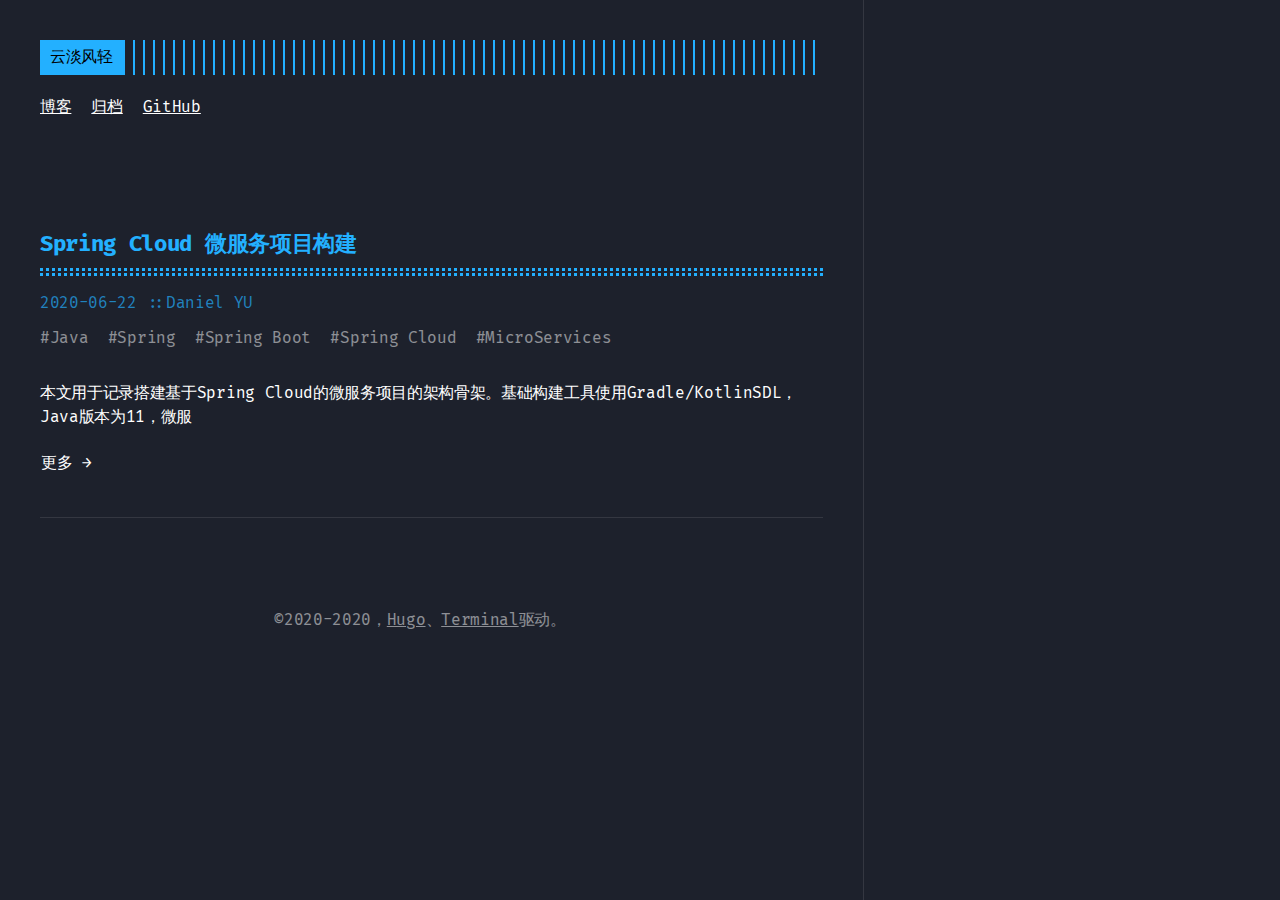
<file: posts/page/1/index.html>
<!DOCTYPE html><html><head><title>/posts/</title><link rel="canonical" href="/posts/"/><meta name="robots" content="noindex"><meta charset="utf-8" /><meta http-equiv="refresh" content="0; url=/posts/" /></head></html>
</file>
<file: assets/style.css>
:root{--accent:#ffa86a;--background:rgb(34, 33, 41);--background:rgb(34, 33, 41);--color:#fff;--border-color:hsla(0,0%,100%,0.1);--phoneWidth:(max-width:684px);--tabletWidth:(max-width:900px)}@font-face{font-family:Fira Code;font-style:normal;font-weight:400;src:url(62da0ac51db1e4a3a4d57b9154a344fc.woff) format("woff")}@font-face{font-family:Fira Code;font-style:normal;font-weight:800;src:url(2bf08001f42c34e30e1de9d2eb81aead.woff) format("woff")}.button-container{display:table;margin-left:auto;margin-right:auto}.button,a.button,button{position:relative;display:flex;align-items:center;justify-content:center;padding:8px 18px;margin-bottom:5px;text-decoration:none;text-align:center;border-radius:8px;border:1px solid transparent;-webkit-appearance:none;-moz-appearance:none;appearance:none;cursor:pointer;outline:none}.button.outline,a.button.outline,button.outline{background:transparent;box-shadow:none;padding:8px 18px}.button.outline :hover,a.button.outline :hover,button.outline :hover{-webkit-transform:none;transform:none;box-shadow:none}.button.primary,a.button.primary,button.primary{box-shadow:0 4px 6px rgba(50,50,93,.11),0 1px 3px rgba(0,0,0,.08)}.button.primary:hover,a.button.primary:hover,button.primary:hover{box-shadow:0 2px 6px rgba(50,50,93,.21),0 1px 3px rgba(0,0,0,.08)}.button.link,a.button.link,button.link{background:none;font-size:1rem}.button.small,a.button.small,button.small{font-size:.8rem}.button.wide,a.button.wide,button.wide{min-width:200px;padding:14px 24px}a.read-more,a.read-more:active,a.read-more:hover{display:inline-flex;background:none;box-shadow:none;padding:0;margin:20px 0;max-width:100%}.code-toolbar{margin-bottom:20px}.code-toolbar .toolbar-item a{position:relative;display:inline-flex;align-items:center;justify-content:center;padding:3px 8px;margin-bottom:5px;text-decoration:none;text-align:center;font-size:13px;font-weight:500;border-radius:8px;border:1px solid transparent;-webkit-appearance:none;-moz-appearance:none;appearance:none;cursor:pointer;outline:none}.header{display:flex;flex-direction:column;position:relative}@media print{.header{display:none}}.header__inner{display:flex;align-items:center;justify-content:space-between}.header__logo{display:flex;flex:1}.header__logo:after{content:"";background:repeating-linear-gradient(90deg,#ffa86a,#ffa86a 2px,transparent 0,transparent 10px);background:repeating-linear-gradient(90deg,var(--accent),var(--accent) 2px,transparent 0,transparent 10px);display:block;width:100%;right:10px}.header__logo a{flex:0 0 auto;max-width:100%;text-decoration:none}.header .menu{--shadow-color:rgba(34, 33, 41, 0.8);--shadow-color:rgba(34, 33, 41, 0.8);--shadow:0 10px var(--shadow-color),-10px 10px var(--shadow-color),10px 10px var(--shadow-color);margin:20px 0}@media (max-width:683px){.header .menu{position:absolute;background:rgb(34, 33, 41);background:var(--background);box-shadow:var(--shadow);color:#fff;border:2px solid;margin:0;padding:10px;list-style:none;z-index:99;top:50px;right:0}}.header .menu__inner{display:flex;flex-wrap:wrap;list-style:none;margin:0;padding:0}@media (max-width:683px){.header .menu__inner--desktop{display:none}}.header .menu__inner--mobile{display:none}@media (max-width:683px){.header .menu__inner--mobile{display:block}}.header .menu__inner li:not(:last-of-type){margin-right:20px;margin-bottom:10px;flex:0 0 auto}@media (max-width:683px){.header .menu__inner{flex-direction:column;align-items:flex-start;padding:0}.header .menu__inner li{margin:0;padding:5px}}.header .menu__sub-inner{position:relative;list-style:none;padding:0;margin:0}.header .menu__sub-inner:not(:only-child){margin-left:20px}.header .menu__sub-inner-more{position:absolute;background:rgb(34, 33, 41);background:var(--background);box-shadow:var(--shadow);color:#fff;border:2px solid;margin:0;padding:10px;list-style:none;z-index:99;top:35px;left:0}.header .menu__sub-inner-more-trigger{color:#ffa86a;color:var(--accent);-webkit-user-select:none;-moz-user-select:none;-ms-user-select:none;user-select:none;cursor:pointer}.header .menu__sub-inner-more li{margin:0;padding:5px;white-space:nowrap}.header .menu .spacer{flex-grow:1}.header .menu .language-selector{position:relative;list-style:none;margin:0}.header .menu .language-selector-current{list-style-type:none;display:flex;flex-direction:row;color:#ffa86a;color:var(--accent);cursor:pointer;margin:0}.header .menu .language-selector__more{position:absolute;background:rgb(34, 33, 41);background:var(--background);box-shadow:var(--shadow);color:#fff;border:2px solid;margin:0;padding:10px;list-style:none;z-index:99;top:35px;right:0}.header .menu-trigger{color:#ffa86a;color:var(--accent);border:2px solid;margin-left:10px;height:100%;padding:3px 8px;position:relative}.logo{display:flex;align-items:center;text-decoration:none;background:#ffa86a;background:var(--accent);color:#000;padding:5px 10px}html{box-sizing:border-box}*,:after,:before{box-sizing:inherit}body{margin:0;padding:0;font-family:Fira Code,Monaco,Consolas,Ubuntu Mono,monospace;font-size:1rem;line-height:1.54;letter-spacing:-.02em;background-color:rgb(34, 33, 41);background-color:rgb(34, 33, 41);color:#fff;color:var(--color);text-rendering:optimizeLegibility;-webkit-font-smoothing:antialiased;-webkit-font-feature-settings:"liga","tnum","case","calt","zero","ss01","locl","calt";font-feature-settings:"liga","tnum","case","calt","zero","ss01","locl","calt";-webkit-font-variant-ligatures:contextual;font-variant-ligatures:contextual;-webkit-overflow-scrolling:touch;-webkit-text-size-adjust:100%}@media (max-width:683px){body{font-size:1rem}}.headings--one-size h1,.headings--one-size h2,.headings--one-size h3,.headings--one-size h4,.headings--one-size h5,.headings--one-size h6{line-height:1.3}.headings--one-size h1:not(first-child),.headings--one-size h2:not(first-child),.headings--one-size h3:not(first-child),.headings--one-size h4:not(first-child),.headings--one-size h5:not(first-child),.headings--one-size h6:not(first-child){margin-top:40px}.headings--one-size h1,.headings--one-size h2,.headings--one-size h3{font-size:1.4rem}.headings--one-size h4,.headings--one-size h5,.headings--one-size h6{font-size:1.2rem}a{color:inherit}img{display:block;max-width:100%}img.center,img.left{margin-right:auto}img.center,img.right{margin-left:auto}p{margin-bottom:20px}figure{display:table;max-width:100%;margin:25px 0}figure.center,figure.left{margin-right:auto}figure.center,figure.right{margin-left:auto}figure figcaption{font-size:14px;padding:5px 10px;margin-top:5px;background:#ffa86a;background:var(--accent);color:rgb(34, 33, 41);color:var(--background)}figure figcaption.left{text-align:left}figure figcaption.center{text-align:center}figure figcaption.right{text-align:right}code,kbd{font-family:Fira Code,Monaco,Consolas,Ubuntu Mono,monospace;-webkit-font-feature-settings:normal;font-feature-settings:normal;background:rgba(255, 168, 106, 0.2);background:rgba(255, 168, 106, 0.2);color:#ffa86a;color:var(--accent);padding:1px 6px;margin:0 2px;font-size:.95rem}code code,code kbd,kbd code,kbd kbd{background:transparent;padding:0;margin:0}pre{background:transparent!important;padding:20px 10px;margin:40px 0;font-size:.95rem;overflow:auto;border-top:1px solid hsla(0,0%,100%,.1);border-bottom:1px solid hsla(0,0%,100%,.1)}pre+pre{border-top:0;margin-top:-40px}@media (max-width:683px){pre{white-space:pre-wrap;word-wrap:break-word}}pre code{background:none!important;margin:0;padding:0;font-size:inherit;border:none}blockquote{border-top:1px solid #ffa86a;border-top:1px solid var(--accent);border-bottom:1px solid #ffa86a;border-bottom:1px solid var(--accent);margin:40px 0;padding:25px}@media (max-width:683px){blockquote{padding-right:0}}blockquote p:first-of-type{margin-top:0}blockquote p:last-of-type{margin-bottom:0}blockquote p{position:relative}blockquote p:first-of-type:before{content:">";display:block;position:absolute;left:-25px;color:#ffa86a;color:var(--accent)}blockquote.twitter-tweet{position:relative;background:rgba(255, 168, 106, 0.1);background:rgba(255, 168, 106, 0.1);font:inherit;color:inherit;border:1px solid #ffa86a;border:1px solid var(--accent);padding-top:60px}blockquote.twitter-tweet p:before{content:""}blockquote.twitter-tweet:before{content:"> From Twitter:";position:absolute;top:20px;font-weight:700}blockquote.twitter-tweet:before,blockquote.twitter-tweet a{color:#ffa86a;color:var(--accent)}table{table-layout:fixed;border-collapse:collapse;width:100%;margin:40px 0}table,td,th{border:1px dashed #ffa86a;border:1px dashed var(--accent);padding:10px}th{color:#ffa86a;color:var(--accent)}ol,ul{margin-left:30px;padding:0}ol li,ul li{position:relative}@media (max-width:683px){ol,ul{margin-left:20px}}ol{list-style:none;counter-reset:li}ol li{counter-increment:li}ol li:before{content:counter(li);position:absolute;right:calc(100% + 10px);color:#ffa86a;color:var(--accent);display:inline-block;text-align:right}ol ol{list-style-type:lower-alpha}mark{background:#ffa86a;background:var(--accent);color:rgb(34, 33, 41);color:var(--background)}.container{display:flex;flex-direction:column;padding:40px;max-width:864px;min-height:100vh;border-right:1px solid hsla(0,0%,100%,.1)}.container.center,.container.full{border:none;margin:0 auto}.container.full{max-width:100%}@media (max-width:683px){.container{padding:20px}}@media print{.container{display:inline;display:initial}}.content{display:flex;flex-direction:column}@media print{.content{display:inline;display:initial}}hr{width:100%;border:none;background:hsla(0,0%,100%,.1);background:var(--border-color);height:1px}.hidden{display:none}.index-content{margin-top:20px}.framed{border:1px solid #ffa86a;border:1px solid var(--accent);padding:20px}.framed :first-child{margin-top:0}.framed :last-child{margin-bottom:0}.post,.posts{width:100%}.post{text-align:left;margin:20px auto;padding:20px 0}@media (max-width:899px){.post{max-width:660px}}.post:not(:last-of-type){border-bottom:1px solid hsla(0,0%,100%,.1);border-bottom:1px solid var(--border-color)}.post-meta{font-size:1rem;margin-bottom:10px;color:rgba(255, 168, 106, 0.7);color:rgba(255, 168, 106, 0.7)}.post-title{--border:3px dotted #ffa86a;--border:3px dotted var(--accent);position:relative;color:#ffa86a;color:var(--accent);margin:0 0 15px;padding-bottom:15px;border-bottom:var(--border)}.post-title:after{content:"";position:absolute;bottom:2px;display:block;width:100%;border-bottom:var(--border)}.post-title a{text-decoration:none}.post-tags{display:block;margin-bottom:20px;font-size:1rem;opacity:.5}.post-tags a{text-decoration:none}.post-content{margin-top:30px}.post-cover{border:20px solid #ffa86a;border:20px solid var(--accent);background:transparent;margin:40px 0;padding:20px}@media (max-width:683px){.post-cover{padding:10px;border-width:10px}}.post ul{list-style:none}.post ul li:not(:empty):before{content:"-";position:absolute;left:-20px;color:#ffa86a;color:var(--accent)}.post--regulation h1,.post--regulation h2{justify-content:center}.post--regulation h2{margin-bottom:10px}.post--regulation h2+h2{margin-top:-10px;margin-bottom:20px}.hanchor{color:rgba(255, 168, 106, 0.9);color:rgba(255, 168, 106, 0.9);text-decoration:none;margin-left:10px;visibility:hidden}h1:hover a,h2:hover a,h3:hover a,h4:hover a{visibility:visible}.footnotes{color:rgba(255, 255, 255, 0.5);color:rgba(255, 255, 255, 0.5)}.pagination{margin-top:50px}@media print{.pagination{display:none}}.pagination__title{display:flex;text-align:center;position:relative;margin:100px 0 20px}.pagination__title-h{text-align:center;margin:0 auto;padding:5px 10px;background:rgb(34, 33, 41);background:rgb(34, 33, 41);font-size:.8rem;text-transform:uppercase;text-decoration:none;letter-spacing:.1em;z-index:1}.pagination__title hr{position:absolute;left:0;right:0;width:100%;margin-top:15px;z-index:0}.pagination__buttons{display:flex;align-items:center;justify-content:center}.pagination__buttons a{text-decoration:none}.button{position:relative;display:inline-flex;flex:1;align-items:center;justify-content:center;font-size:1rem;border-radius:8px;padding:0;cursor:pointer;-webkit-appearance:none;-moz-appearance:none;appearance:none;overflow:hidden}.button+.button{margin-left:10px}.button a{display:flex;padding:8px 16px;text-decoration:none}.button__text,.button a{text-overflow:ellipsis;white-space:nowrap;overflow:hidden}.button.next .button__icon{margin-left:8px}.button.previous .button__icon{margin-right:8px}.footer{padding:40px 0;flex-grow:0;opacity:.5}.footer__inner{display:flex;align-items:center;justify-content:space-between;margin:0;width:760px;max-width:100%}@media (max-width:899px){.footer__inner{flex-direction:column}}.footer a{color:inherit}.footer .copyright{display:flex;flex-direction:row;align-items:center;font-size:1rem;color:var(--light-color-secondary)}.footer .copyright--user{margin:auto;text-align:center}.footer .copyright>:first-child:not(:only-child){margin-right:10px}@media (max-width:899px){.footer .copyright>:first-child:not(:only-child){border:none;padding:0;margin:0}}@media (max-width:899px){.footer .copyright{flex-direction:column;margin-top:10px}}:root{--code-margin:40px}code[class*=language-],pre[class*=language-]{background:none;font-family:inherit,monospace;text-align:left;white-space:pre;word-spacing:normal;word-break:normal;word-wrap:normal;line-height:1.5;-moz-tab-size:2;-o-tab-size:2;tab-size:2;-webkit-hyphens:none;-ms-hyphens:none;hyphens:none}pre[class*=language-]{margin:0;padding:0;overflow:auto}:not(pre)>code[class*=language-],pre[class*=language-]{border-radius:0}:not(pre)>code[class*=language-]{padding:.1em;border-radius:0;white-space:normal}.token.bold,.token.important{font-weight:700}.token.italic{font-style:italic}.token.entity{cursor:help}pre[class*=language-].line-numbers{position:relative;padding-left:3.8em;counter-reset:linenumber}pre[class*=language-].line-numbers>code{position:relative;white-space:inherit}.line-numbers .line-numbers-rows{position:absolute;pointer-events:none;top:0;font-size:100%;left:-3.8em;width:3em;letter-spacing:-1px;border-right:1px solid rgba(163, 155, 148, 0.2);border-right:1px solid rgba(163, 155, 148, 0.2);-webkit-user-select:none;-moz-user-select:none;-ms-user-select:none;user-select:none}.line-numbers-rows>span{pointer-events:none;display:block;counter-increment:linenumber}.line-numbers-rows>span:before{content:counter(linenumber);color:rgba(163, 155, 148, 0.4);color:rgba(163, 155, 148, 0.4);display:block;padding-right:.8em;text-align:right}.code-toolbar{position:relative;margin:40px 0;margin:var(--code-margin) 0;padding:20px;border:1px solid hsla(0,0%,100%,.1)}.code-toolbar+.code-toolbar,.code-toolbar+.highlight,.code-toolbar+.highlight .code-toolbar{border-top:0;margin-top:-40px;margin-top:calc(-1*var(--code-margin))}.code-toolbar code,.code-toolbar pre{border:none}.code-toolbar code{display:block;color:inherit}.highlight+.highlight .code-toolbar{border-top:0;margin-top:-40px;margin-top:calc(-1*var(--code-margin))}div.code-toolbar>.toolbar{position:absolute;top:10px;right:10px;transition:opacity .3s ease-in-out;opacity:0}div.code-toolbar:hover>.toolbar{opacity:1}div.code-toolbar>.toolbar .toolbar-item{display:inline-block}div.code-toolbar>.toolbar a{cursor:pointer}div.code-toolbar>.toolbar button{background:none;border:0;color:inherit;font:inherit;line-height:normal;overflow:visible;padding:0;-webkit-user-select:none;-moz-user-select:none;-ms-user-select:none;user-select:none}div.code-toolbar>.toolbar a,div.code-toolbar>.toolbar button,div.code-toolbar>.toolbar span{color:#bbb;font-size:.8em;padding:10px;background:#f5f2f0;background:hsla(0,0%,87.8%,.2);box-shadow:0 2px 0 0 rgba(0,0,0,.2);border-radius:0}div.code-toolbar>.toolbar a:focus,div.code-toolbar>.toolbar a:hover,div.code-toolbar>.toolbar button:focus,div.code-toolbar>.toolbar button:hover,div.code-toolbar>.toolbar span:focus,div.code-toolbar>.toolbar span:hover{text-decoration:none}.command-line-prompt{border-right:1px solid #999;display:block;float:left;font-size:100%;letter-spacing:-1px;margin-right:1em;pointer-events:none;-webkit-user-select:none;-moz-user-select:none;-ms-user-select:none;user-select:none}.command-line-prompt>span:before{content:" ";display:block;padding-right:.8em}.command-line-prompt>span[data-user]:before{content:"[" attr(data-user) "@" attr(data-host) "] $"}.command-line-prompt>span[data-user=root]:before{content:"[" attr(data-user) "@" attr(data-host) "] #"}.command-line-prompt>span[data-prompt]:before{content:attr(data-prompt)}.language-css .token.string,.language-scss .token.string,.style .token.string,.token.atrule,.token.attr-value,.token.boolean,.token.control,.token.directive,.token.entity,.token.keyword,.token.number,.token.regex,.token.statement,.token.string,.token.url,code.language-css,code.language-scss{color:#ffa86a;color:var(--accent)}.token.atrule-id,.token.attr-name,.token.operator,.token.placeholder,.token.tag-id,.token.unit,.token.variable{color:rgba(255, 168, 106, 0.7);color:rgba(255, 168, 106, 0.7)}.command-line-prompt>span:before,.token.function,.token.property,code.language-html,code.language-javascript{color:rgb(163, 155, 148);color:rgb(163, 155, 148)}.token.punctuation,.token.selector,.token.tag{color:#fff}.token.cdata,.token.comment,.token.doctype,.token.prolog{color:hsla(0,0%,100%,.3)}.token.namespace{opacity:.7}pre[data-line]{position:relative}.line-highlight{position:absolute;left:0;right:0;padding:0;margin:0;background:rgba(163, 155, 148, 0.08);background:rgba(163, 155, 148, 0.08);pointer-events:none;line-height:inherit;white-space:pre}.line-highlight:before,.line-highlight[data-end]:after{content:attr(data-start);position:absolute;left:.6em;min-width:1em;padding:0 .5em;background-color:hsla(24,20%,50%,.4);color:#f5f2f0;font:700 65%/1.5 sans-serif;text-align:center;vertical-align:.3em;border-radius:999px;text-shadow:none;box-shadow:0 1px #fff}.line-highlight[data-end]:after{content:attr(data-end);top:auto;bottom:.4em}.line-numbers .line-highlight:after,.line-numbers .line-highlight:before{content:none}.collapsable-code{--border-color:rgb(163, 155, 148);--border-color:rgb(163, 155, 148);position:relative;width:100%;margin:40px 0}.collapsable-code input[type=checkbox]{position:absolute;visibility:hidden}.collapsable-code input[type=checkbox]:checked~.code-toolbar pre,.collapsable-code input[type=checkbox]:checked~pre{height:0;padding:0;border-top:none}.collapsable-code input[type=checkbox]:checked~.code-toolbar{padding:0;border-top:none}.collapsable-code input[type=checkbox]:checked~.code-toolbar .toolbar{display:none}.collapsable-code input[type=checkbox]:checked~label .collapsable-code__toggle:after{content:attr(data-label-expand)}.collapsable-code label{position:relative;display:flex;justify-content:space-between;min-width:30px;min-height:30px;margin:0;border-bottom:1px solid hsla(0,0%,100%,.1);border-bottom:1px solid var(--border-color);cursor:pointer}.collapsable-code__title{flex:1;color:#ffa86a;color:var(--accent);padding:3px 10px;text-overflow:ellipsis;white-space:nowrap;overflow:hidden}.collapsable-code__language{color:#ffa86a;color:var(--accent);border:1px solid hsla(0,0%,100%,.1);border:1px solid var(--border-color);border-bottom:none;text-transform:uppercase;padding:3px 10px}.collapsable-code__toggle{color:#ffa86a;color:var(--accent);font-size:16px;padding:3px 10px}.collapsable-code__toggle:after{content:attr(data-label-collapse)}.collapsable-code pre{margin-top:0}.collapsable-code pre:first-line{line-height:0}.collapsable-code .code-toolbar{margin:0}.terms h1{color:#ffa86a;color:var(--accent)}.terms h3{font-size:medium}
</file>
<file: assets/blue.css>
html{box-sizing:border-box}*,:after,:before{box-sizing:inherit}body{margin:0;padding:0;font-family:Fira Code,Monaco,Consolas,Ubuntu Mono,monospace;font-size:1rem;line-height:1.54;letter-spacing:-.02em;background-color:rgb(29, 33, 44);background-color:rgb(29, 33, 44);color:#fff;color:var(--color);text-rendering:optimizeLegibility;-webkit-font-smoothing:antialiased;-webkit-font-feature-settings:"liga","tnum","case","calt","zero","ss01","locl","calt";font-feature-settings:"liga","tnum","case","calt","zero","ss01","locl","calt";-webkit-font-variant-ligatures:contextual;font-variant-ligatures:contextual;-webkit-overflow-scrolling:touch;-webkit-text-size-adjust:100%}@media (max-width:683px){body{font-size:1rem}}.headings--one-size h1,.headings--one-size h2,.headings--one-size h3,.headings--one-size h4,.headings--one-size h5,.headings--one-size h6{line-height:1.3}.headings--one-size h1:not(first-child),.headings--one-size h2:not(first-child),.headings--one-size h3:not(first-child),.headings--one-size h4:not(first-child),.headings--one-size h5:not(first-child),.headings--one-size h6:not(first-child){margin-top:40px}.headings--one-size h1,.headings--one-size h2,.headings--one-size h3{font-size:1.4rem}.headings--one-size h4,.headings--one-size h5,.headings--one-size h6{font-size:1.2rem}a{color:inherit}img{display:block;max-width:100%}img.center,img.left{margin-right:auto}img.center,img.right{margin-left:auto}p{margin-bottom:20px}figure{display:table;max-width:100%;margin:25px 0}figure.center,figure.left{margin-right:auto}figure.center,figure.right{margin-left:auto}figure figcaption{font-size:14px;padding:5px 10px;margin-top:5px;background:#23b0ff;background:var(--accent);color:rgb(29, 33, 44);color:var(--background)}figure figcaption.left{text-align:left}figure figcaption.center{text-align:center}figure figcaption.right{text-align:right}code,kbd{font-family:Fira Code,Monaco,Consolas,Ubuntu Mono,monospace;-webkit-font-feature-settings:normal;font-feature-settings:normal;background:rgba(35, 176, 255, 0.2);background:rgba(35, 176, 255, 0.2);color:#23b0ff;color:var(--accent);padding:1px 6px;margin:0 2px;font-size:.95rem}code code,code kbd,kbd code,kbd kbd{background:transparent;padding:0;margin:0}pre{background:transparent!important;padding:20px 10px;margin:40px 0;font-size:.95rem;overflow:auto;border-top:1px solid hsla(0,0%,100%,.1);border-bottom:1px solid hsla(0,0%,100%,.1)}pre+pre{border-top:0;margin-top:-40px}@media (max-width:683px){pre{white-space:pre-wrap;word-wrap:break-word}}pre code{background:none!important;margin:0;padding:0;font-size:inherit;border:none}blockquote{border-top:1px solid #23b0ff;border-top:1px solid var(--accent);border-bottom:1px solid #23b0ff;border-bottom:1px solid var(--accent);margin:40px 0;padding:25px}@media (max-width:683px){blockquote{padding-right:0}}blockquote p:first-of-type{margin-top:0}blockquote p:last-of-type{margin-bottom:0}blockquote p{position:relative}blockquote p:first-of-type:before{content:">";display:block;position:absolute;left:-25px;color:#23b0ff;color:var(--accent)}blockquote.twitter-tweet{position:relative;background:rgba(35, 176, 255, 0.1);background:rgba(35, 176, 255, 0.1);font:inherit;color:inherit;border:1px solid #23b0ff;border:1px solid var(--accent);padding-top:60px}blockquote.twitter-tweet p:before{content:""}blockquote.twitter-tweet:before{content:"> From Twitter:";position:absolute;top:20px;font-weight:700}blockquote.twitter-tweet:before,blockquote.twitter-tweet a{color:#23b0ff;color:var(--accent)}table{table-layout:fixed;border-collapse:collapse;width:100%;margin:40px 0}table,td,th{border:1px dashed #23b0ff;border:1px dashed var(--accent);padding:10px}th{color:#23b0ff;color:var(--accent)}ol,ul{margin-left:30px;padding:0}ol li,ul li{position:relative}@media (max-width:683px){ol,ul{margin-left:20px}}ol{list-style:none;counter-reset:li}ol li{counter-increment:li}ol li:before{content:counter(li);position:absolute;right:calc(100% + 10px);color:#23b0ff;color:var(--accent);display:inline-block;text-align:right}ol ol{list-style-type:lower-alpha}mark{background:#23b0ff;background:var(--accent);color:rgb(29, 33, 44);color:var(--background)}.container{display:flex;flex-direction:column;padding:40px;max-width:864px;min-height:100vh;border-right:1px solid hsla(0,0%,100%,.1)}.container.center,.container.full{border:none;margin:0 auto}.container.full{max-width:100%}@media (max-width:683px){.container{padding:20px}}@media print{.container{display:inline;display:initial}}.content{display:flex;flex-direction:column}@media print{.content{display:inline;display:initial}}hr{width:100%;border:none;background:hsla(0,0%,100%,.1);background:var(--border-color);height:1px}.hidden{display:none}.header{display:flex;flex-direction:column;position:relative}@media print{.header{display:none}}.header__inner{display:flex;align-items:center;justify-content:space-between}.header__logo{display:flex;flex:1}.header__logo:after{content:"";background:repeating-linear-gradient(90deg,#23b0ff,#23b0ff 2px,transparent 0,transparent 10px);background:repeating-linear-gradient(90deg,var(--accent),var(--accent) 2px,transparent 0,transparent 10px);display:block;width:100%;right:10px}.header__logo a{flex:0 0 auto;max-width:100%;text-decoration:none}.header .menu{--shadow-color:rgba(29, 33, 44, 0.8);--shadow-color:rgba(29, 33, 44, 0.8);--shadow:0 10px var(--shadow-color),-10px 10px var(--shadow-color),10px 10px var(--shadow-color);margin:20px 0}@media (max-width:683px){.header .menu{position:absolute;background:rgb(29, 33, 44);background:var(--background);box-shadow:var(--shadow);color:#fff;border:2px solid;margin:0;padding:10px;list-style:none;z-index:99;top:50px;right:0}}.header .menu__inner{display:flex;flex-wrap:wrap;list-style:none;margin:0;padding:0}@media (max-width:683px){.header .menu__inner--desktop{display:none}}.header .menu__inner--mobile{display:none}@media (max-width:683px){.header .menu__inner--mobile{display:block}}.header .menu__inner li:not(:last-of-type){margin-right:20px;margin-bottom:10px;flex:0 0 auto}@media (max-width:683px){.header .menu__inner{flex-direction:column;align-items:flex-start;padding:0}.header .menu__inner li{margin:0;padding:5px}}.header .menu__sub-inner{position:relative;list-style:none;padding:0;margin:0}.header .menu__sub-inner:not(:only-child){margin-left:20px}.header .menu__sub-inner-more{position:absolute;background:rgb(29, 33, 44);background:var(--background);box-shadow:var(--shadow);color:#fff;border:2px solid;margin:0;padding:10px;list-style:none;z-index:99;top:35px;left:0}.header .menu__sub-inner-more-trigger{color:#23b0ff;color:var(--accent);-webkit-user-select:none;-moz-user-select:none;-ms-user-select:none;user-select:none;cursor:pointer}.header .menu__sub-inner-more li{margin:0;padding:5px;white-space:nowrap}.header .menu .spacer{flex-grow:1}.header .menu .language-selector{position:relative;list-style:none;margin:0}.header .menu .language-selector-current{list-style-type:none;display:flex;flex-direction:row;color:#23b0ff;color:var(--accent);cursor:pointer;margin:0}.header .menu .language-selector__more{position:absolute;background:rgb(29, 33, 44);background:var(--background);box-shadow:var(--shadow);color:#fff;border:2px solid;margin:0;padding:10px;list-style:none;z-index:99;top:35px;right:0}.header .menu-trigger{color:#23b0ff;color:var(--accent);border:2px solid;margin-left:10px;height:100%;padding:3px 8px;position:relative}.logo{display:flex;align-items:center;text-decoration:none;background:#23b0ff;background:var(--accent);color:#000;padding:5px 10px}.pagination{margin-top:50px}@media print{.pagination{display:none}}.pagination__title{display:flex;text-align:center;position:relative;margin:100px 0 20px}.pagination__title-h{text-align:center;margin:0 auto;padding:5px 10px;background:rgb(29, 33, 44);background:rgb(29, 33, 44);font-size:.8rem;text-transform:uppercase;text-decoration:none;letter-spacing:.1em;z-index:1}.pagination__title hr{position:absolute;left:0;right:0;width:100%;margin-top:15px;z-index:0}.pagination__buttons{display:flex;align-items:center;justify-content:center}.pagination__buttons a{text-decoration:none}.button{position:relative;display:inline-flex;flex:1;align-items:center;justify-content:center;font-size:1rem;border-radius:8px;padding:0;cursor:pointer;-webkit-appearance:none;-moz-appearance:none;appearance:none;overflow:hidden}.button+.button{margin-left:10px}.button a{display:flex;padding:8px 16px;text-decoration:none}.button__text,.button a{text-overflow:ellipsis;white-space:nowrap;overflow:hidden}.button.next .button__icon{margin-left:8px}.button.previous .button__icon{margin-right:8px}.index-content{margin-top:20px}.framed{border:1px solid #23b0ff;border:1px solid var(--accent);padding:20px}.framed :first-child{margin-top:0}.framed :last-child{margin-bottom:0}.post,.posts{width:100%}.post{text-align:left;margin:20px auto;padding:20px 0}@media (max-width:899px){.post{max-width:660px}}.post:not(:last-of-type){border-bottom:1px solid hsla(0,0%,100%,.1);border-bottom:1px solid var(--border-color)}.post-meta{font-size:1rem;margin-bottom:10px;color:rgba(35, 176, 255, 0.7);color:rgba(35, 176, 255, 0.7)}.post-title{--border:3px dotted #23b0ff;--border:3px dotted var(--accent);position:relative;color:#23b0ff;color:var(--accent);margin:0 0 15px;padding-bottom:15px;border-bottom:var(--border)}.post-title:after{content:"";position:absolute;bottom:2px;display:block;width:100%;border-bottom:var(--border)}.post-title a{text-decoration:none}.post-tags{display:block;margin-bottom:20px;font-size:1rem;opacity:.5}.post-tags a{text-decoration:none}.post-content{margin-top:30px}.post-cover{border:20px solid #23b0ff;border:20px solid var(--accent);background:transparent;margin:40px 0;padding:20px}@media (max-width:683px){.post-cover{padding:10px;border-width:10px}}.post ul{list-style:none}.post ul li:not(:empty):before{content:"-";position:absolute;left:-20px;color:#23b0ff;color:var(--accent)}.post--regulation h1,.post--regulation h2{justify-content:center}.post--regulation h2{margin-bottom:10px}.post--regulation h2+h2{margin-top:-10px;margin-bottom:20px}.hanchor{color:rgba(35, 176, 255, 0.9);color:rgba(35, 176, 255, 0.9);text-decoration:none;margin-left:10px;visibility:hidden}h1:hover a,h2:hover a,h3:hover a,h4:hover a{visibility:visible}.footnotes{color:rgba(255, 255, 255, 0.5);color:rgba(255, 255, 255, 0.5)}.language-css .token.string,.language-scss .token.string,.style .token.string,.token.atrule,.token.attr-value,.token.boolean,.token.control,.token.directive,.token.entity,.token.keyword,.token.number,.token.regex,.token.statement,.token.string,.token.url,code.language-css,code.language-scss{color:#23b0ff;color:var(--accent)}.token.atrule-id,.token.attr-name,.token.operator,.token.placeholder,.token.tag-id,.token.unit,.token.variable{color:rgba(35, 176, 255, 0.7);color:rgba(35, 176, 255, 0.7)}.command-line-prompt>span:before,.token.function,.token.property,code.language-html,code.language-javascript{color:rgb(141, 155, 163);color:rgb(141, 155, 163)}.token.punctuation,.token.selector,.token.tag{color:#fff}.token.cdata,.token.comment,.token.doctype,.token.prolog{color:hsla(0,0%,100%,.3)}.token.namespace{opacity:.7}pre[data-line]{position:relative}.line-highlight{position:absolute;left:0;right:0;padding:0;margin:0;background:rgba(141, 155, 163, 0.08);background:rgba(141, 155, 163, 0.08);pointer-events:none;line-height:inherit;white-space:pre}.line-highlight:before,.line-highlight[data-end]:after{content:attr(data-start);position:absolute;left:.6em;min-width:1em;padding:0 .5em;background-color:hsla(24,20%,50%,.4);color:#f5f2f0;font:700 65%/1.5 sans-serif;text-align:center;vertical-align:.3em;border-radius:999px;text-shadow:none;box-shadow:0 1px #fff}.line-highlight[data-end]:after{content:attr(data-end);top:auto;bottom:.4em}.line-numbers .line-highlight:after,.line-numbers .line-highlight:before{content:none}:root{--accent:#ffa86a;--phoneWidth:(max-width:684px);--tabletWidth:(max-width:900px);--accent:#23b0ff;--background:rgb(29, 33, 44);--background:rgb(29, 33, 44);--color:#fff;--border-color:hsla(0,0%,100%,0.1)}
</file>
